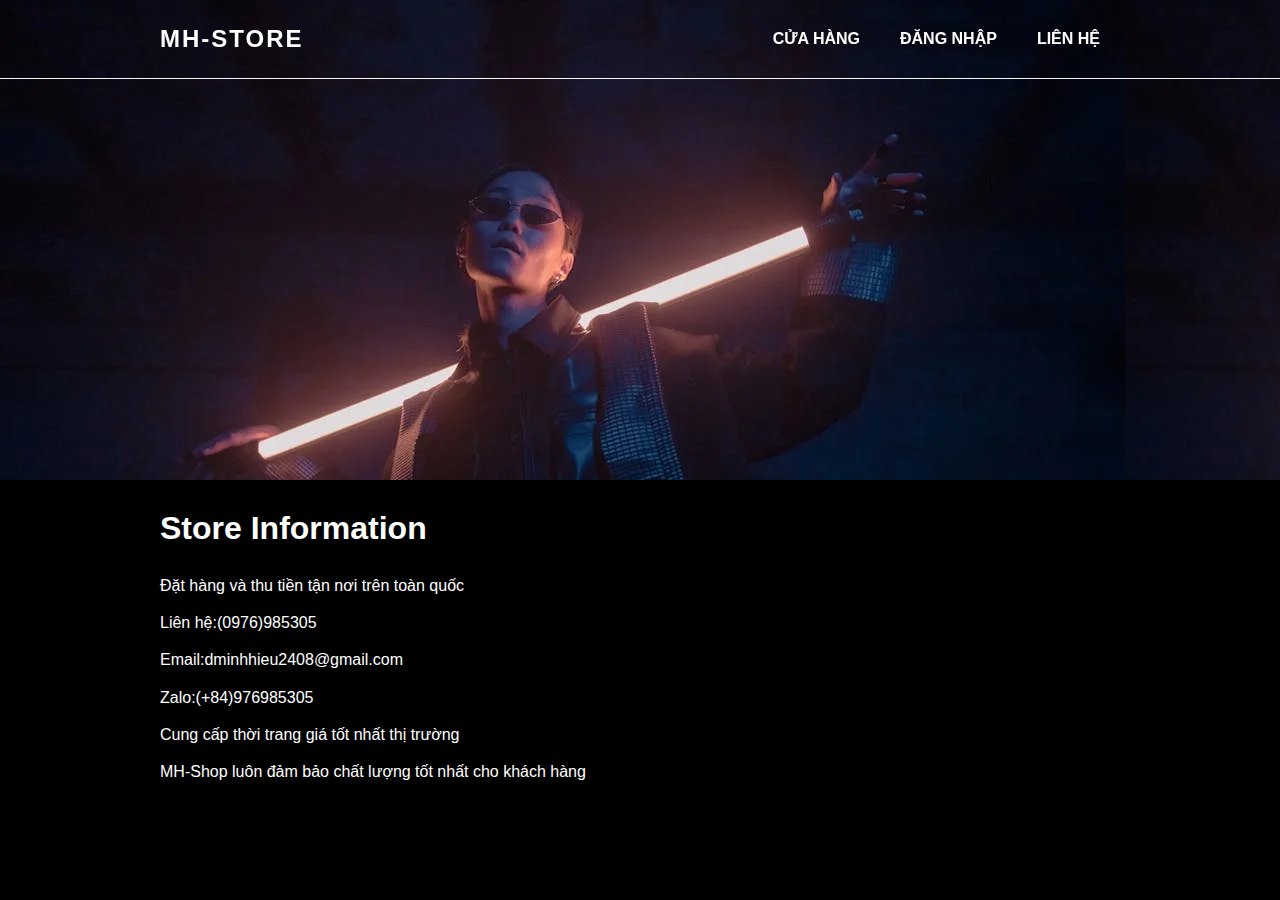
<file: index.html>
<!DOCTYPE html>
<hmtl land="en">
    <head>
         <meta charset="UTF-8">
         <meta http-equiv="X-UA-Compatible"content="IE=edge">
         <meta name="viewport" content="width=device-width,initial-scale=1.0">
         <link rel="stylesheet" href="style.css">
         <title>MH-STORE</title>
    </head>
<body>
    <div id="navbar">
        <header>
            <div class="inner-header container">
                <a href="" id="logo">MH-STORE</a>
                <nav>
                    <ul id="main-menu">
                        <li><a href="file:///C:/Users/dminh/OneDrive/M%C3%A1y%20t%C3%ADnh/new-html/Buy.html">Cửa hàng</a></li>
                        <li><a href="file:///C:/Users/dminh/OneDrive/M%C3%A1y%20t%C3%ADnh/new-html/Dangnhap.html">Đăng Nhập</a></li>
                        <li><a href="">Liên Hệ</a></li>
                    </ul>
                </nav>
            </div>
        </header>
        <div id="banner"></div>
        </div>
    <div id="content" class="container">
        <h1>Store Information</h1>
        <p>Đặt hàng và thu tiền tận nơi trên toàn quốc</p>
        <p>Liên hệ:(0976)985305</p>
        <p>Email:dminhhieu2408@gmail.com</p>
        <p>Zalo:(+84)976985305</p>      
        <p>Cung cấp thời trang giá tốt nhất thị trường</p>
        <p>MH-Shop luôn đảm bảo chất lượng tốt nhất cho khách hàng</p>
    </div>
    <script src="https://code.jquery.com/jquery-3.7.1.js"></script>
       
</body>
</hmtl>
</file>
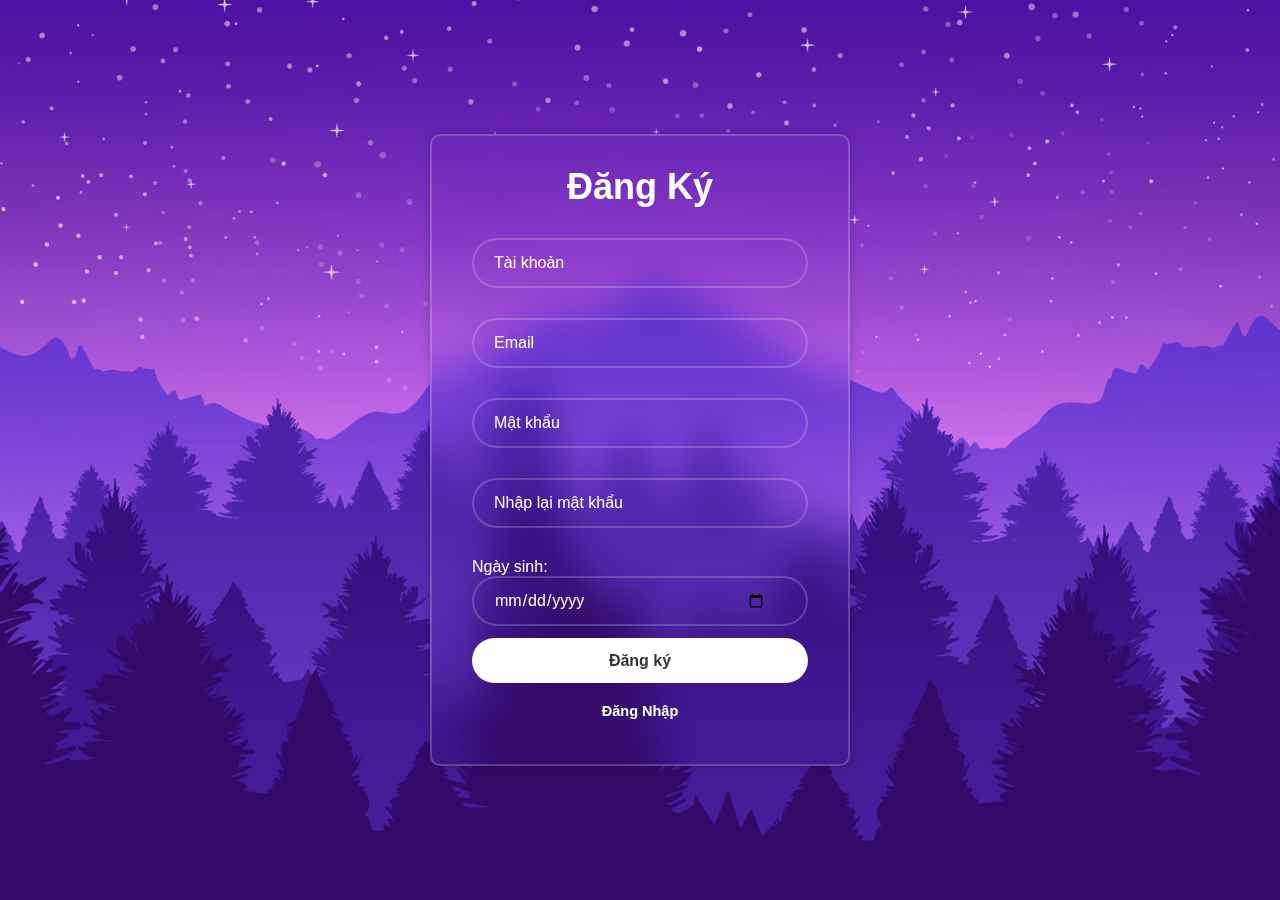
<file: Dangky.html>
<!DOCTYPE html>
<html lang="en">
<head>
    <meta charset="UTF-8">
    <meta http-equiv="X-UA-Compatible" content="IE=edge">
    <meta name="viewport" content="width=device-width, initial-scale=1.0">
    <link rel="stylesheet" href="Dangky.css">
    <link href='https://unpkg.com/boxicons@2.1.4/css/boxicons.min.css' rel='stylesheet'>
 
 
    <title>Dangky</title>
</head>
<body>
   <div class="wrpaper">
        <form action="">
            <h1>Đăng Ký</h1>
            <div class="input-box">
                <input type="text" placeholder="Tài khoản" required>
            </div>
            <div class="input-box">
                <input type="email" placeholder="Email " required>
               
            </div>
            <div class="input-box">
                <input type="password" placeholder="Mật khẩu " required>
               
            </div>
         
            
            <div class="input-box">
                <input type="password" placeholder="Nhập lại mật khẩu " required>
               
            </div>
            <div class="input-box">
                <a id="datetime"> Ngày sinh:</a>
                <input type="date" placeholder="Ngày tháng năm sinh" required>
               
            </div>
                <div class="remember-forgot">
                 
            </div>
            <button type="submit" class="btn">Đăng ký</button>
            <div class="register-link">
                <p><a href="file:///C:/Users/dminh/OneDrive/M%C3%A1y%20t%C3%ADnh/new-html/Dangnhap.html">Đăng Nhập</a></p>
            </div>
        </form>
   </div>
     
</body>

</html>
</file>
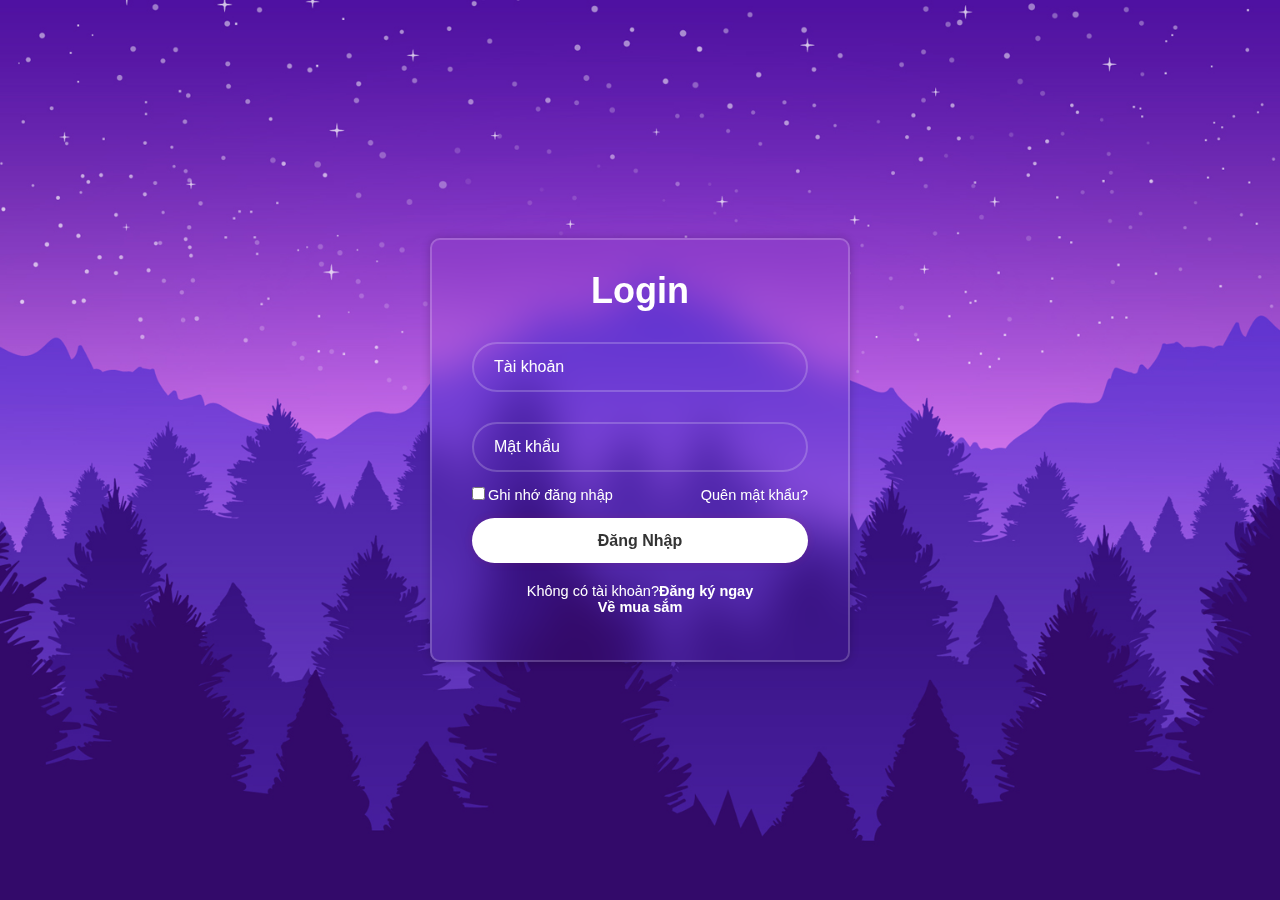
<file: Dangnhap.html>
<!DOCTYPE html>
<html lang="en">
<head>
    <meta charset="UTF-8">
    <meta http-equiv="X-UA-Compatible" content="IE=edge">
    <meta name="viewport" content="width=device-width, initial-scale=1.0">
    <link rel="stylesheet" href="Dangnhap.css">
    <link href='https://unpkg.com/boxicons@2.1.4/css/boxicons.min.css' rel='stylesheet'>
 
 
    <title>Dang Nhap</title>
</head>
<body>
   <div class="wrpaper">
        <form action="">
            <h1>Login</h1>
            <div class="input-box">
                <input type="text" placeholder="Tài khoản" required>
            </div>
            <div class="input-box">
                <input type="password" placeholder="Mật khẩu " required>
               
            </div>
            <div class="remember-forgot">
                <label><input type="checkbox">Ghi nhớ đăng nhập</label>
                <a href="file:///C:/Users/dminh/OneDrive/M%C3%A1y%20t%C3%ADnh/new-html/forgot.html">Quên mật khẩu?</a>
            </div>
            <button type="submit" class="btn">Đăng Nhập</button>
            <div class="register-link">
                <p>Không có tài khoản?<a href="file:///C:/Users/dminh/OneDrive/M%C3%A1y%20t%C3%ADnh/new-html/Dangky.html">Đăng ký ngay</a></p>
                
                <p><a href="file:///C:/Users/dminh/OneDrive/M%C3%A1y%20t%C3%ADnh/new-html/Buy.html">Về mua sắm</a></p>
            </div>
        </form>
   </div>
     
</body>

</html>
</file>
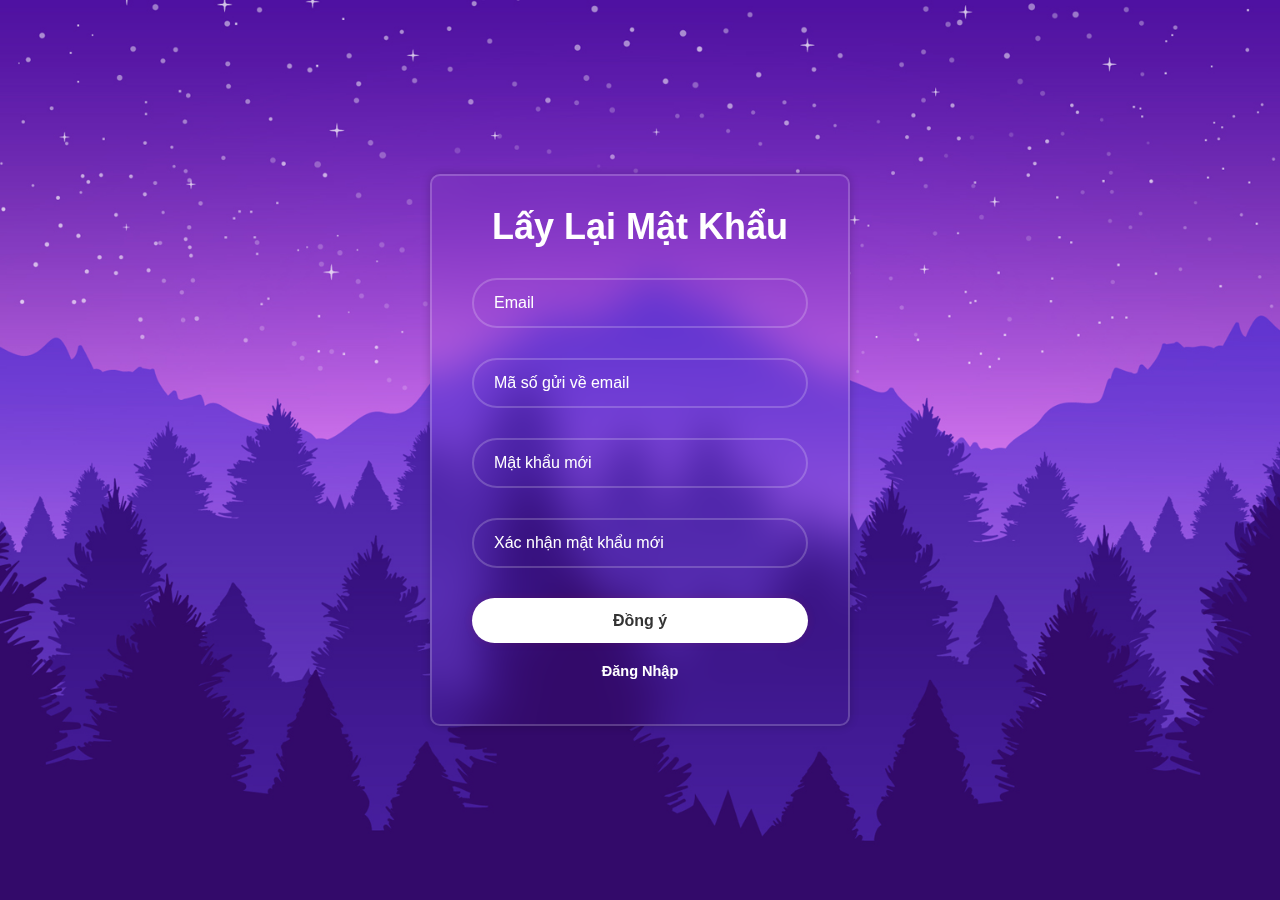
<file: forgot.html>
<!DOCTYPE html>
<html lang="en">
<head>
    <meta charset="UTF-8">
    <meta http-equiv="X-UA-Compatible" content="IE=edge">
    <meta name="viewport" content="width=device-width, initial-scale=1.0">
    <link rel="stylesheet" href="forgot.css">
    <link href='https://unpkg.com/boxicons@2.1.4/css/boxicons.min.css' rel='stylesheet'>
 
 
    <title>forgot</title>
</head>
<body>
   <div class="wrpaper">
        <form action="">
            <h1>Lấy Lại Mật Khẩu</h1>
            <div class="input-box">
                <input type="email" placeholder="Email" required>
            </div>
            <div class="input-box">
                <input type="text" placeholder="Mã số gửi về email" required>
               
            </div>
            <div class="input-box">
                <input type="password" placeholder="Mật khẩu mới " required>
               
            </div>
         
            
            <div class="input-box">
                <input type="password" placeholder="Xác nhận mật khẩu mới" required>
               
            </div>
                <div class="remember-forgot">
                 
            </div>
            <button type="submit" class="btn">Đồng ý</button>
            <div class="register-link">
                <p><a href="file:///C:/Users/dminh/OneDrive/M%C3%A1y%20t%C3%ADnh/new-html/Dangnhap.html">Đăng Nhập</a></p>
            </div>
        </form>
   </div>
     
</body>

</html>
</file>
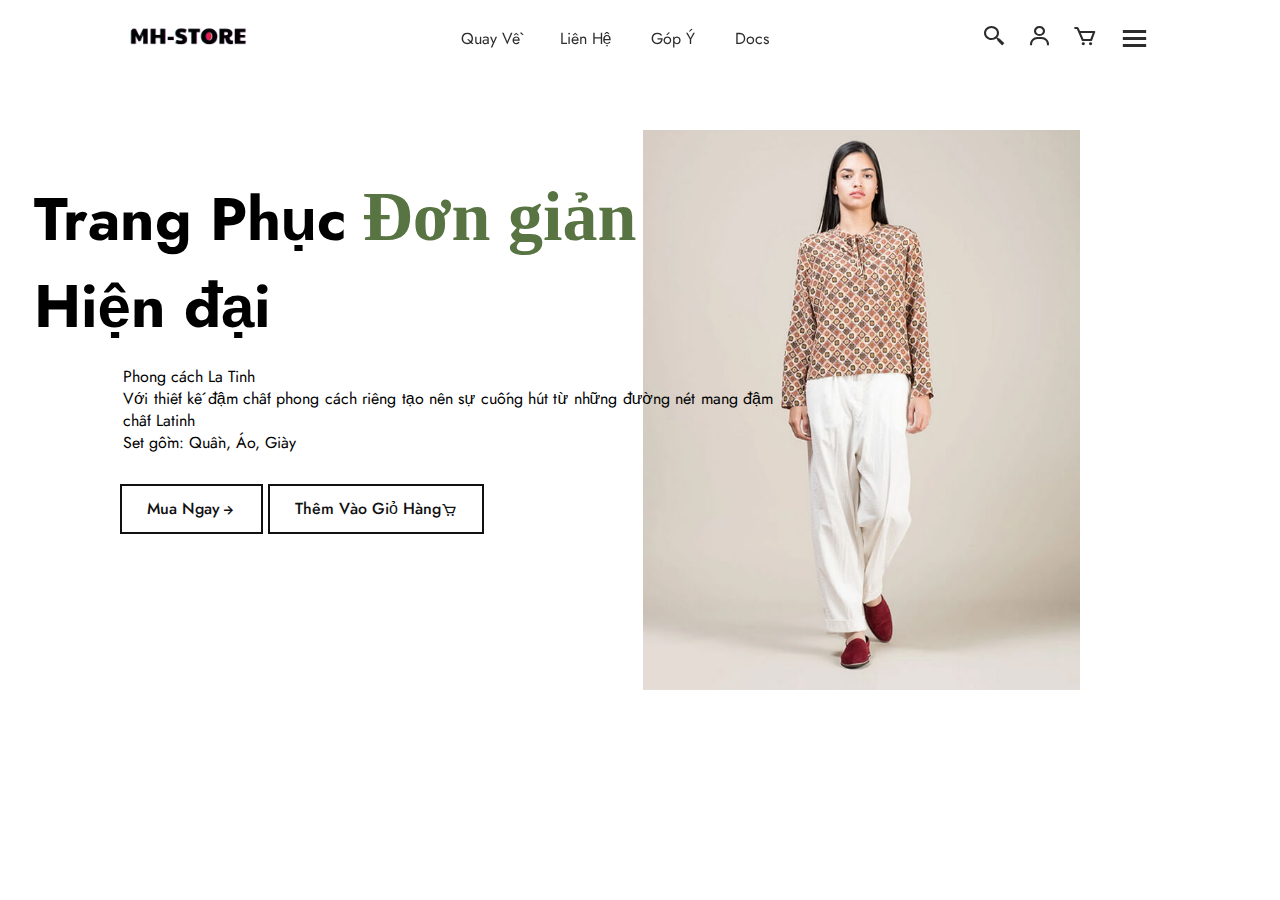
<file: Gianhan7.html>
<!DOCTYPE html>
<html lang="vi">
<head>
    <meta charset="UTF-8">
   <meta http-equiv="X-UA-Compatible "content="IE-edge">
   <meta name="viewport" content="width=device-width,intitial-scale=1.0">
   <title>Gian Hang</title>
   <link rel="stylesheet" href="Gianhang7.css">
   <link rel="preconnect" href="https://fonts.googleapis.com">
<link rel="preconnect" href="https://fonts.gstatic.com" crossorigin>
<link href="https://fonts.googleapis.com/css2?family=jost:wght@100;200;300;400;500;600;700&display=swap" rel="stylesheet">

<link rel="stylesheet" href="https://cdnjs.cloudflare.com/ajax/libs/font-awesome/6.5.2/css/all.min.css" integrity="sha512-SnH5WK+bZxgPHs44uWIX+LLJAJ9/2PkPKZ5QiAj6Ta86w+fsb2TkcmfRyVX3pBnMFcV7oQPJkl9QevSCWr3W6A==" crossorigin="anonymous" referrerpolicy="no-referrer" />

<link rel="stylesheet"
href="https://unpkg.com/boxicons@latest/css/boxicons.min.css">
</head>
<header>
    <a href="#" class="logo"><img src="image/Logo-1.png"></a>

        <ul class="navmenu">
            <li><a href="file:///C:/Users/dminh/OneDrive/M%C3%A1y%20t%C3%ADnh/new-html/Buy.html">Quay về</a></li>
            <li><a href="https://www.facebook.com/HieuH24/">Liên hệ</a></li>
            <li><a href="file:///C:/Users/dminh/OneDrive/M%C3%A1y%20t%C3%ADnh/new-html/GopY.html">Góp ý</a></li>
            <li><a href="#">Docs</a></li>
        </ul>

        <div class="nav-icon">
            <div class="search-container">
                <input type="text" id="search-box" placeholder="Tìm kiếm">
                <a href="#"><i class='bx bx-search-alt-2' id="search-icon"></i></a>
                
            </div>

            <a href="file:///C:/Users/dminh/OneDrive/M%C3%A1y%20t%C3%ADnh/new-html/Dangnhap.html"><i class='bx bx-user'></i></a>
            <a href="#"><i class='bx bx-cart'></i></a>

            <div class="bx bx-menu" id="menu-icon"></div>
        </div>
</header>
<body>
  <div class="main">
    <div class="men_text">
        <h1>Trang Phục<span>Đơn giản</span><br>Hiện đại</br></h1>
    </div>
    <div class="main_image">
        <img src="image/7.jpg" alt="">
    </div>
  </div>
  <div class="Text">
  <p>Phong cách La Tinh<br>Với thiết kế đậm chất phong cách riêng tạo nên sự cuống hút từ những đường nét mang đậm chất Latinh
    <br> Set gồm: Quần, Áo, Giày</p>
</div>

    <a href="#" id="Buying" class="main-btn">Mua ngay<i class='bx bx-right-arrow-alt' ></i></a>
    <a href="#" id="cart" class="main-btn">Thêm vào Giỏ hàng<i class='bx bx-cart'></i></a>
    
</body>


<script>
    const searchBox = document.getElementById('search-box');
    const searchIcon = document.getElementById('search-icon');
  
    searchBox.style.display = 'none';
  
    searchIcon.addEventListener('click', () => {
      if (searchBox.style.display === 'none') {
        searchBox.style.display = 'block';
      } else {
        searchBox.style.display = 'none';
      }
    });
  </script>
</file>
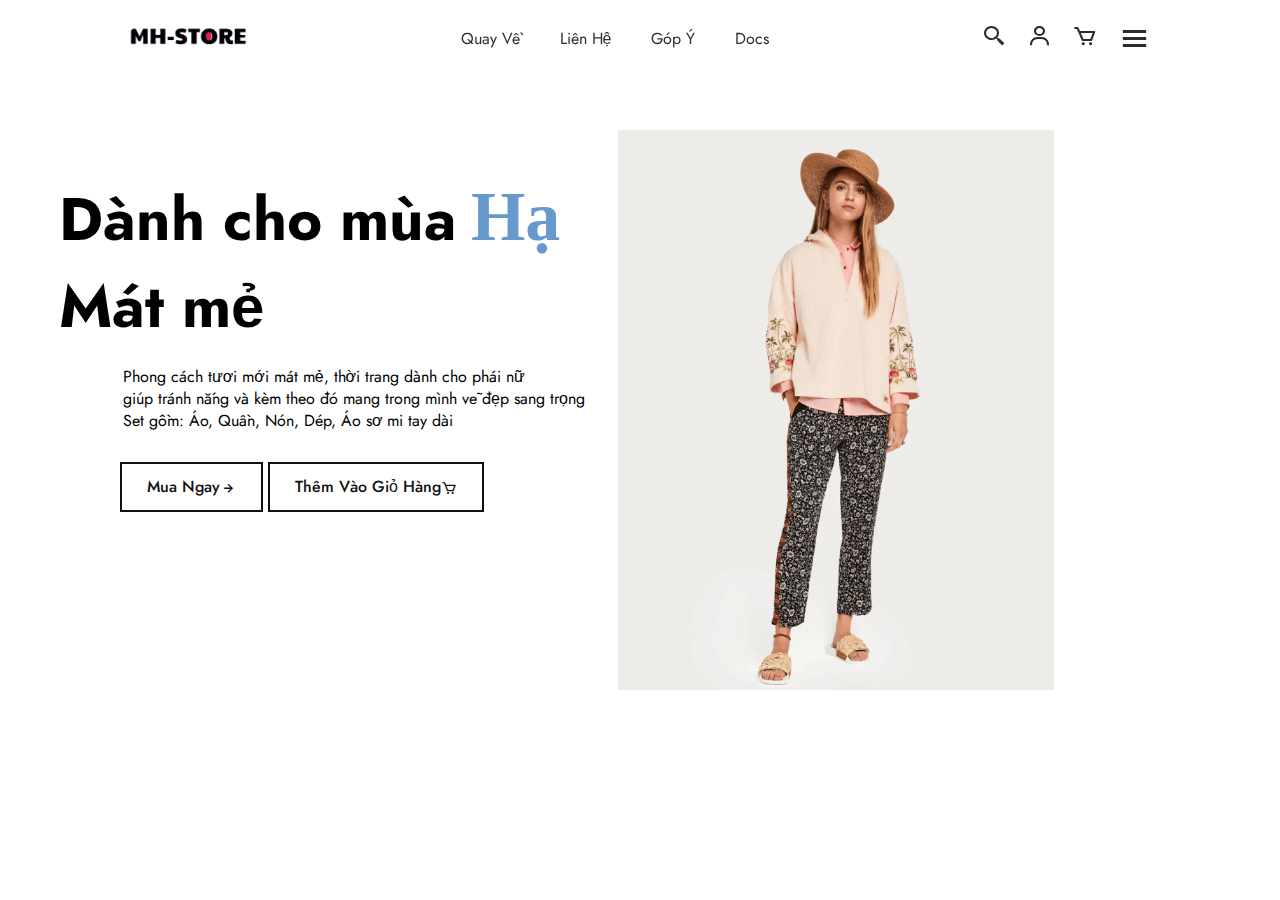
<file: GianHang1.html>
<!DOCTYPE html>
<html lang="vi">
<head>
    <meta charset="UTF-8">
   <meta http-equiv="X-UA-Compatible "content="IE-edge">
   <meta name="viewport" content="width=device-width,intitial-scale=1.0">
   <title>Gian Hang-1</title>
   <link rel="stylesheet" href="Gianhang1.css">
   <link rel="preconnect" href="https://fonts.googleapis.com">
<link rel="preconnect" href="https://fonts.gstatic.com" crossorigin>
<link href="https://fonts.googleapis.com/css2?family=jost:wght@100;200;300;400;500;600;700&display=swap" rel="stylesheet">

<link rel="stylesheet" href="https://cdnjs.cloudflare.com/ajax/libs/font-awesome/6.5.2/css/all.min.css" integrity="sha512-SnH5WK+bZxgPHs44uWIX+LLJAJ9/2PkPKZ5QiAj6Ta86w+fsb2TkcmfRyVX3pBnMFcV7oQPJkl9QevSCWr3W6A==" crossorigin="anonymous" referrerpolicy="no-referrer" />

<link rel="stylesheet"
href="https://unpkg.com/boxicons@latest/css/boxicons.min.css">
</head>
<header>
    <a href="#" class="logo"><img src="image/Logo-1.png"></a>

        <ul class="navmenu">
            <li><a href="file:///C:/Users/dminh/OneDrive/M%C3%A1y%20t%C3%ADnh/new-html/Buy.html">Quay về</a></li>
            <li><a href="https://www.facebook.com/HieuH24/">Liên hệ</a></li>
            <li><a href="file:///C:/Users/dminh/OneDrive/M%C3%A1y%20t%C3%ADnh/new-html/GopY.html">Góp ý</a></li>
            <li><a href="#">Docs</a></li>
        </ul>

        <div class="nav-icon">
            <div class="search-container">
                <input type="text" id="search-box" placeholder="Tìm kiếm">
                <a href="#"><i class='bx bx-search-alt-2' id="search-icon"></i></a>
                
            </div>

            <a href="file:///C:/Users/dminh/OneDrive/M%C3%A1y%20t%C3%ADnh/new-html/Dangnhap.html"><i class='bx bx-user'></i></a>
            <a href="#"><i class='bx bx-cart'></i></a>

            <div class="bx bx-menu" id="menu-icon"></div>
        </div>
</header>
<body>
  <div class="main">
    <div class="men_text">
        <h1>Dành cho mùa<span>Hạ</span><br>Mát mẻ</br></h1>
    </div>
    <div class="main_image">
        <img src="image/1.jpg" alt="">
    </div>
  </div>
  <div class="Text">
  <p>Phong cách tươi mới mát mẻ, thời trang dành cho phái nữ <br>giúp tránh nắng và kèm theo đó mang trong mình vẽ đẹp sang trọng 
    <br> Set gồm: Áo, Quần, Nón, Dép, Áo sơ mi tay dài</p>
</div>

    <a href="#" id="Buying" class="main-btn">Mua ngay<i class='bx bx-right-arrow-alt' ></i></a>
    <a href="#" id="cart" class="main-btn">Thêm vào Giỏ hàng<i class='bx bx-cart'></i></a>
    
</body>


<script>
    const searchBox = document.getElementById('search-box');
    const searchIcon = document.getElementById('search-icon');
  
    searchBox.style.display = 'none';
  
    searchIcon.addEventListener('click', () => {
      if (searchBox.style.display === 'none') {
        searchBox.style.display = 'block';
      } else {
        searchBox.style.display = 'none';
      }
    });
  </script>
</file>
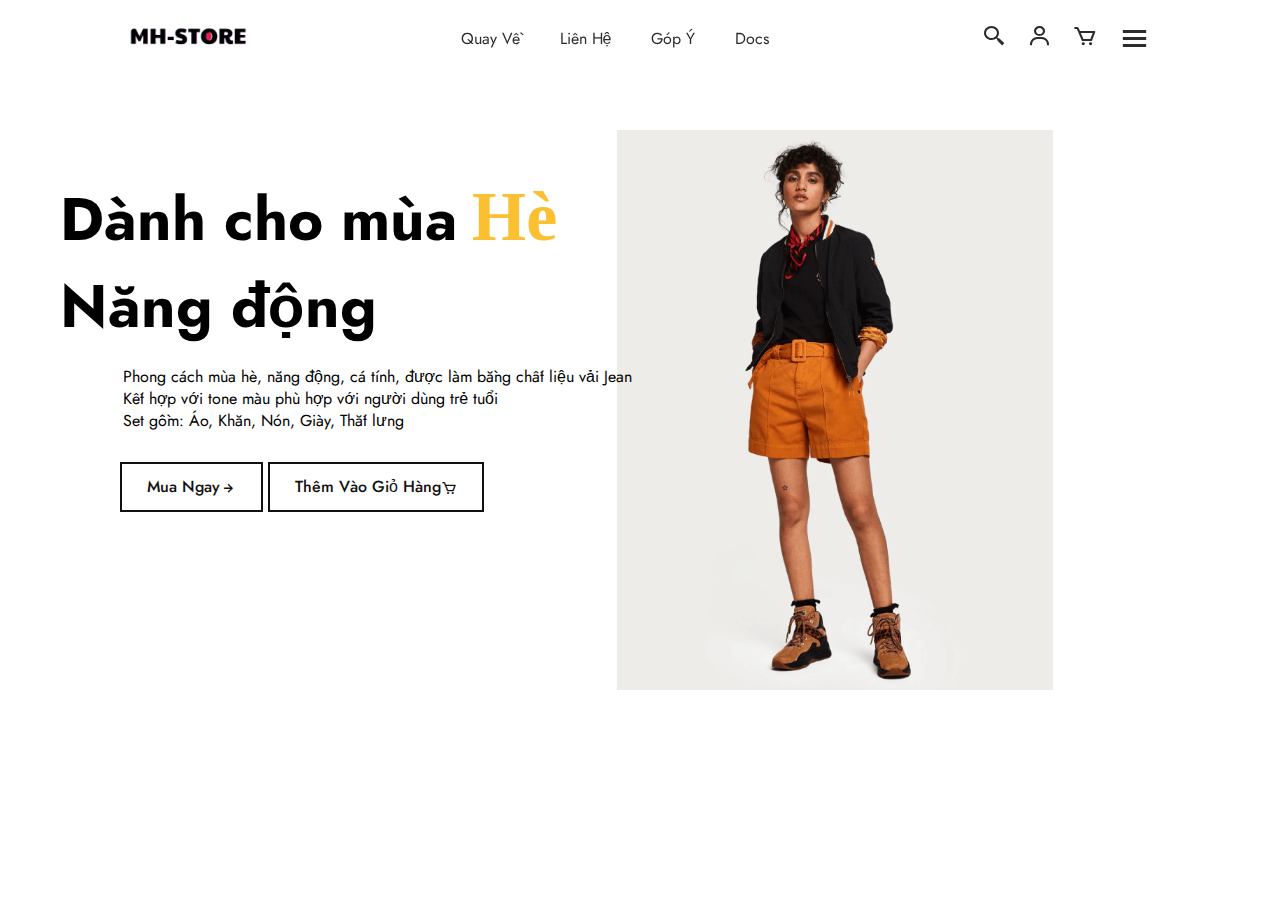
<file: Gianhang2.html>
<!DOCTYPE html>
<html lang="vi">
<head>
    <meta charset="UTF-8">
   <meta http-equiv="X-UA-Compatible "content="IE-edge">
   <meta name="viewport" content="width=device-width,intitial-scale=1.0">
   <title>Gian Hang-1</title>
   <link rel="stylesheet" href="Gianhang2.css">
   <link rel="preconnect" href="https://fonts.googleapis.com">
<link rel="preconnect" href="https://fonts.gstatic.com" crossorigin>
<link href="https://fonts.googleapis.com/css2?family=jost:wght@100;200;300;400;500;600;700&display=swap" rel="stylesheet">

<link rel="stylesheet" href="https://cdnjs.cloudflare.com/ajax/libs/font-awesome/6.5.2/css/all.min.css" integrity="sha512-SnH5WK+bZxgPHs44uWIX+LLJAJ9/2PkPKZ5QiAj6Ta86w+fsb2TkcmfRyVX3pBnMFcV7oQPJkl9QevSCWr3W6A==" crossorigin="anonymous" referrerpolicy="no-referrer" />

<link rel="stylesheet"
href="https://unpkg.com/boxicons@latest/css/boxicons.min.css">
</head>
<header>
    <a href="#" class="logo"><img src="image/Logo-1.png"></a>

        <ul class="navmenu">
            <li><a href="file:///C:/Users/dminh/OneDrive/M%C3%A1y%20t%C3%ADnh/new-html/Buy.html">Quay về</a></li>
            <li><a href="https://www.facebook.com/HieuH24/">Liên hệ</a></li>
            <li><a href="file:///C:/Users/dminh/OneDrive/M%C3%A1y%20t%C3%ADnh/new-html/GopY.html">Góp ý</a></li>
            <li><a href="#">Docs</a></li>
        </ul>

        <div class="nav-icon">
            <div class="search-container">
                <input type="text" id="search-box" placeholder="Tìm kiếm">
                <a href="#"><i class='bx bx-search-alt-2' id="search-icon"></i></a>
                
            </div>

            <a href="file:///C:/Users/dminh/OneDrive/M%C3%A1y%20t%C3%ADnh/new-html/Dangnhap.html"><i class='bx bx-user'></i></a>
            <a href="#"><i class='bx bx-cart'></i></a>

            <div class="bx bx-menu" id="menu-icon"></div>
        </div>
</header>
<body>
  <div class="main">
    <div class="men_text">
        <h1>Dành cho mùa<span>Hè</span><br>Năng động</br></h1>
    </div>
    <div class="main_image">
        <img src="image/2.jpg" alt="">
    </div>
  </div>
  <div class="Text">
  <p>Phong cách mùa hè, năng động, cá tính, được làm bằng chất liệu vải Jean <br>Kết hợp với tone màu phù hợp với người dùng trẻ tuổi   
    <br> Set gồm: Áo, Khăn, Nón, Giày, Thắt lưng</p>
</div>

    <a href="#" id="Buying" class="main-btn">Mua ngay<i class='bx bx-right-arrow-alt' ></i></a>
    <a href="#" id="cart" class="main-btn">Thêm vào Giỏ hàng<i class='bx bx-cart'></i></a>
    
</body>


<script>
    const searchBox = document.getElementById('search-box');
    const searchIcon = document.getElementById('search-icon');
  
    searchBox.style.display = 'none';
  
    searchIcon.addEventListener('click', () => {
      if (searchBox.style.display === 'none') {
        searchBox.style.display = 'block';
      } else {
        searchBox.style.display = 'none';
      }
    });
  </script>
</file>
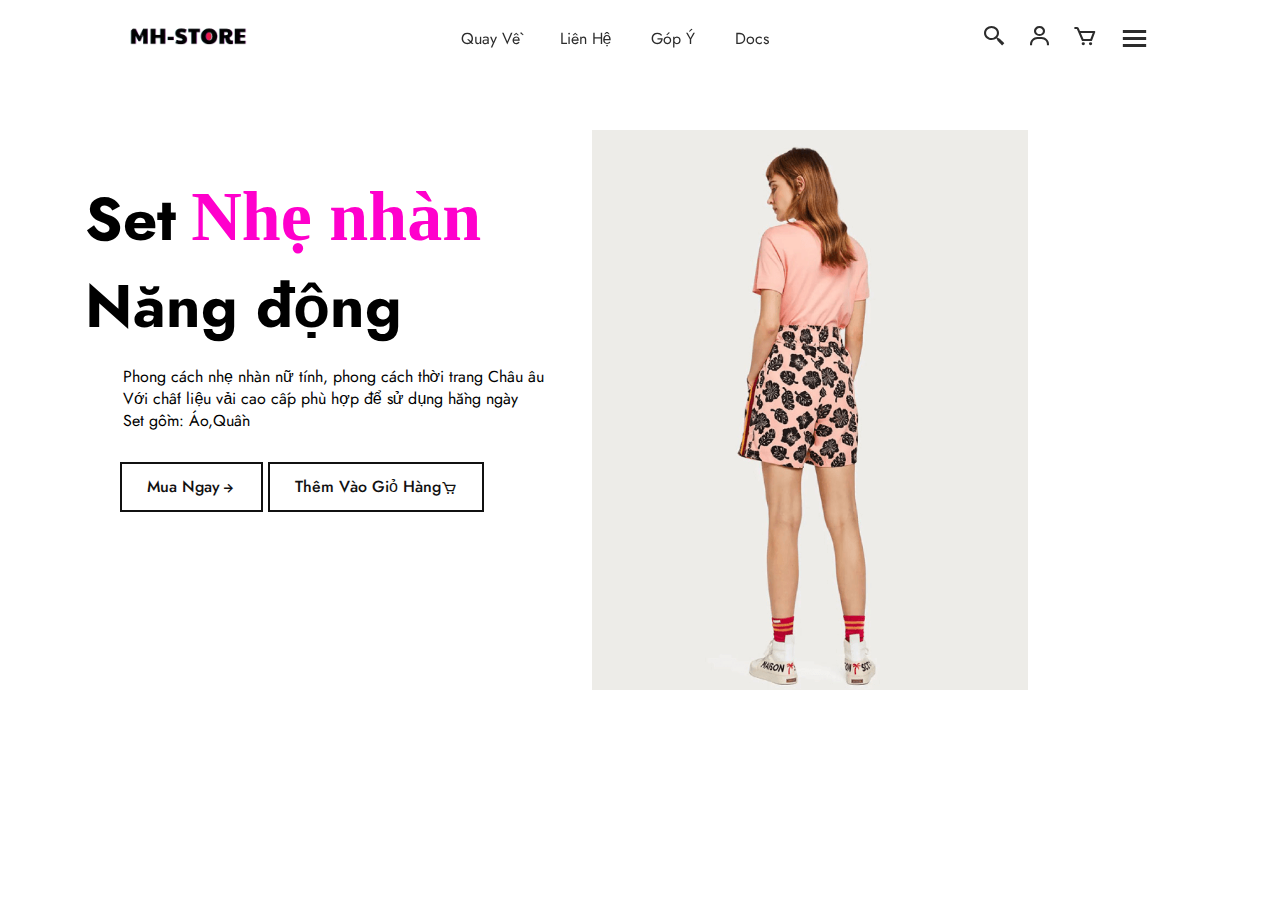
<file: Gianhang3.html>
<!DOCTYPE html>
<html lang="vi">
<head>
    <meta charset="UTF-8">
   <meta http-equiv="X-UA-Compatible "content="IE-edge">
   <meta name="viewport" content="width=device-width,intitial-scale=1.0">
   <title>Gian Hang-1</title>
   <link rel="stylesheet" href="Gianhan3.css">
   <link rel="preconnect" href="https://fonts.googleapis.com">
<link rel="preconnect" href="https://fonts.gstatic.com" crossorigin>
<link href="https://fonts.googleapis.com/css2?family=jost:wght@100;200;300;400;500;600;700&display=swap" rel="stylesheet">

<link rel="stylesheet" href="https://cdnjs.cloudflare.com/ajax/libs/font-awesome/6.5.2/css/all.min.css" integrity="sha512-SnH5WK+bZxgPHs44uWIX+LLJAJ9/2PkPKZ5QiAj6Ta86w+fsb2TkcmfRyVX3pBnMFcV7oQPJkl9QevSCWr3W6A==" crossorigin="anonymous" referrerpolicy="no-referrer" />

<link rel="stylesheet"
href="https://unpkg.com/boxicons@latest/css/boxicons.min.css">
</head>
<header>
    <a href="#" class="logo"><img src="image/Logo-1.png"></a>

        <ul class="navmenu">
            <li><a href="file:///C:/Users/dminh/OneDrive/M%C3%A1y%20t%C3%ADnh/new-html/Buy.html">Quay về</a></li>
            <li><a href="https://www.facebook.com/HieuH24/">Liên hệ</a></li>
            <li><a href="file:///C:/Users/dminh/OneDrive/M%C3%A1y%20t%C3%ADnh/new-html/GopY.html">Góp ý</a></li>
            <li><a href="#">Docs</a></li>
        </ul>

        <div class="nav-icon">
            <div class="search-container">
                <input type="text" id="search-box" placeholder="Tìm kiếm">
                <a href="#"><i class='bx bx-search-alt-2' id="search-icon"></i></a>
                
            </div>

            <a href="file:///C:/Users/dminh/OneDrive/M%C3%A1y%20t%C3%ADnh/new-html/Dangnhap.html"><i class='bx bx-user'></i></a>
            <a href="#"><i class='bx bx-cart'></i></a>

            <div class="bx bx-menu" id="menu-icon"></div>
        </div>
</header>
<body>
  <div class="main">
    <div class="men_text">
        <h1>Set<span>Nhẹ nhàn</span><br>Năng động</br></h1>
    </div>
    <div class="main_image">
        <img src="image/3.jpg" alt="">
    </div>
  </div>
  <div class="Text">
  <p>Phong cách nhẹ nhàn nữ tính, phong cách thời trang Châu âu <br>Với chất liệu vải cao cấp phù hợp để sử dụng hằng ngày  
    <br> Set gồm: Áo,Quần</p>
</div>

    <a href="#" id="Buying" class="main-btn">Mua ngay<i class='bx bx-right-arrow-alt' ></i></a>
    <a href="#" id="cart" class="main-btn">Thêm vào Giỏ hàng<i class='bx bx-cart'></i></a>
    
</body>


<script>
    const searchBox = document.getElementById('search-box');
    const searchIcon = document.getElementById('search-icon');
  
    searchBox.style.display = 'none';
  
    searchIcon.addEventListener('click', () => {
      if (searchBox.style.display === 'none') {
        searchBox.style.display = 'block';
      } else {
        searchBox.style.display = 'none';
      }
    });
  </script>
</file>
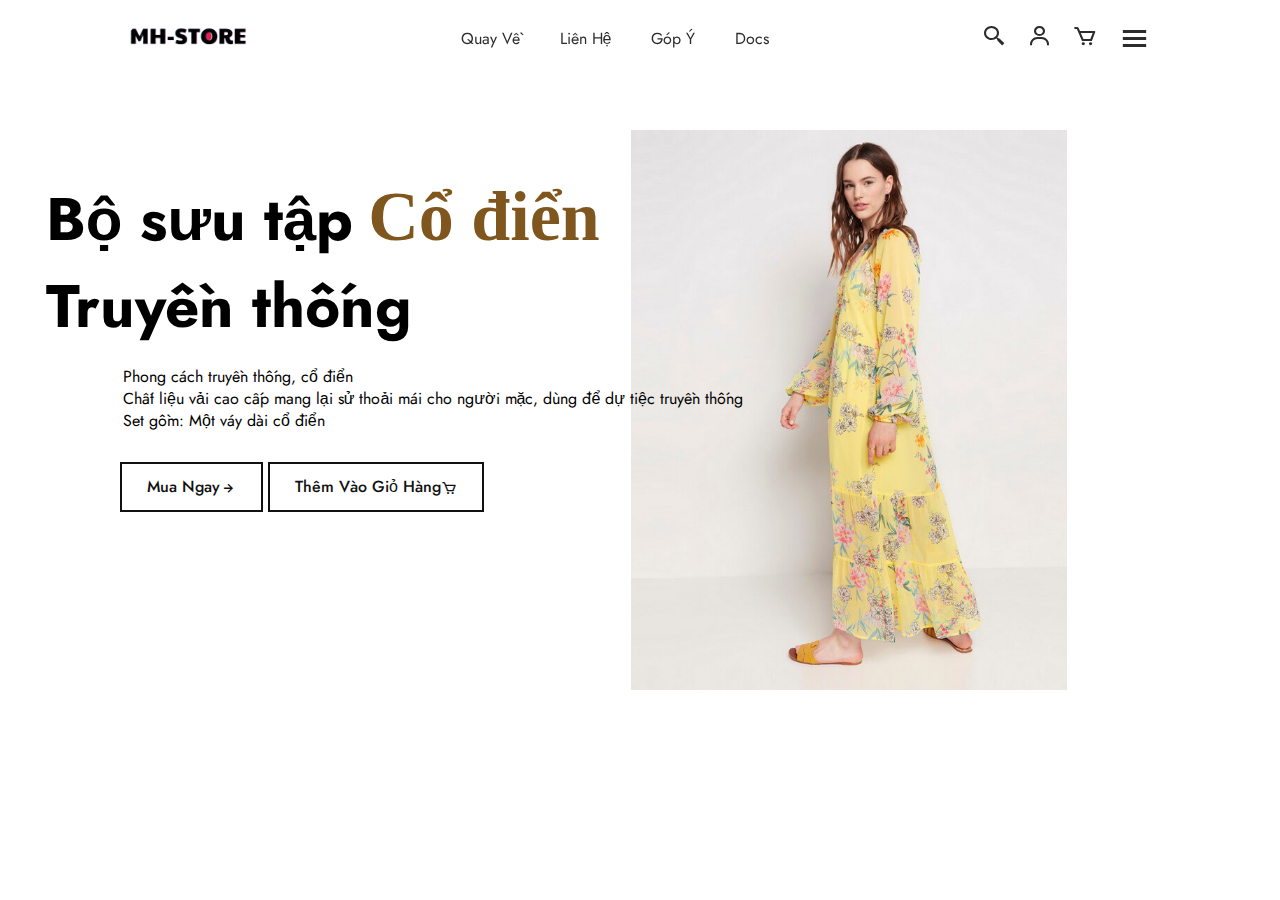
<file: Gianhang4.html>
<!DOCTYPE html>
<html lang="vi">
<head>
    <meta charset="UTF-8">
   <meta http-equiv="X-UA-Compatible "content="IE-edge">
   <meta name="viewport" content="width=device-width,intitial-scale=1.0">
   <title>Gian Hang-1</title>
   <link rel="stylesheet" href="Gianhang4.css">
   <link rel="preconnect" href="https://fonts.googleapis.com">
<link rel="preconnect" href="https://fonts.gstatic.com" crossorigin>
<link href="https://fonts.googleapis.com/css2?family=jost:wght@100;200;300;400;500;600;700&display=swap" rel="stylesheet">

<link rel="stylesheet" href="https://cdnjs.cloudflare.com/ajax/libs/font-awesome/6.5.2/css/all.min.css" integrity="sha512-SnH5WK+bZxgPHs44uWIX+LLJAJ9/2PkPKZ5QiAj6Ta86w+fsb2TkcmfRyVX3pBnMFcV7oQPJkl9QevSCWr3W6A==" crossorigin="anonymous" referrerpolicy="no-referrer" />

<link rel="stylesheet"
href="https://unpkg.com/boxicons@latest/css/boxicons.min.css">
</head>
<header>
    <a href="#" class="logo"><img src="image/Logo-1.png"></a>

        <ul class="navmenu">
            <li><a href="file:///C:/Users/dminh/OneDrive/M%C3%A1y%20t%C3%ADnh/new-html/Buy.html">Quay về</a></li>
            <li><a href="https://www.facebook.com/HieuH24/">Liên hệ</a></li>
            <li><a href="file:///C:/Users/dminh/OneDrive/M%C3%A1y%20t%C3%ADnh/new-html/GopY.html">Góp ý</a></li>
            <li><a href="#">Docs</a></li>
        </ul>

        <div class="nav-icon">
            <div class="search-container">
                <input type="text" id="search-box" placeholder="Tìm kiếm">
                <a href="#"><i class='bx bx-search-alt-2' id="search-icon"></i></a>
                
            </div>

            <a href="file:///C:/Users/dminh/OneDrive/M%C3%A1y%20t%C3%ADnh/new-html/Dangnhap.html"><i class='bx bx-user'></i></a>
            <a href="#"><i class='bx bx-cart'></i></a>

            <div class="bx bx-menu" id="menu-icon"></div>
        </div>
</header>
<body>
  <div class="main">
    <div class="men_text">
        <h1>Bộ sưu tập<span>Cổ điển</span><br>Truyền thống</br></h1>
    </div>
    <div class="main_image">
        <img src="image/4.jpg" alt="">
    </div>
  </div>
  <div class="Text">
  <p>Phong cách truyền thống, cổ điển<br>Chất liệu vải cao cấp mang lại sử thoải mái cho người mặc, dùng để dự tiệc truyền thống
    <br> Set gồm: Một váy dài cổ điển</p>
</div>

    <a href="#" id="Buying" class="main-btn">Mua ngay<i class='bx bx-right-arrow-alt' ></i></a>
    <a href="#" id="cart" class="main-btn">Thêm vào Giỏ hàng<i class='bx bx-cart'></i></a>
    
</body>


<script>
    const searchBox = document.getElementById('search-box');
    const searchIcon = document.getElementById('search-icon');
  
    searchBox.style.display = 'none';
  
    searchIcon.addEventListener('click', () => {
      if (searchBox.style.display === 'none') {
        searchBox.style.display = 'block';
      } else {
        searchBox.style.display = 'none';
      }
    });
  </script>
</file>
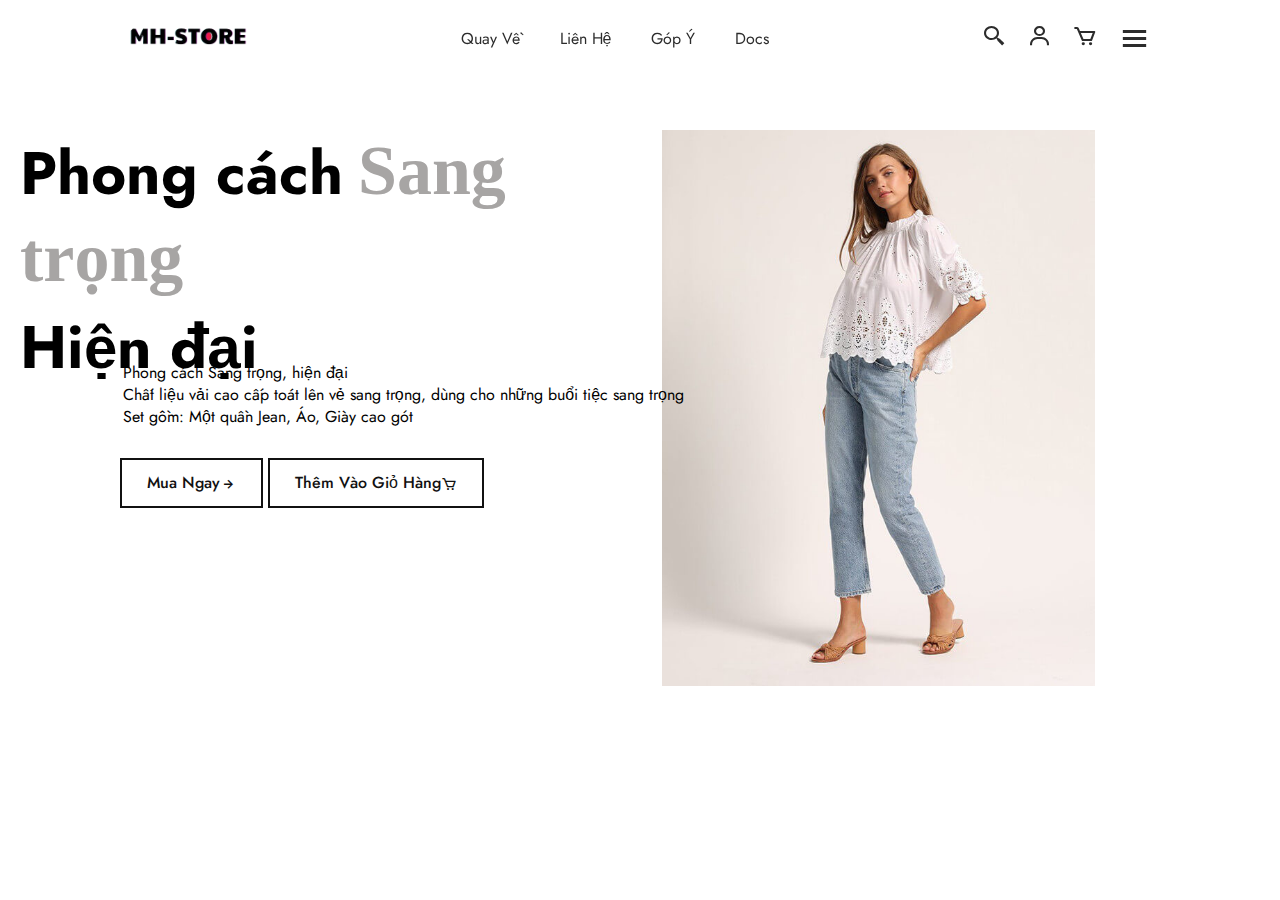
<file: Gianhang5.html>
<!DOCTYPE html>
<html lang="vi">
<head>
    <meta charset="UTF-8">
   <meta http-equiv="X-UA-Compatible "content="IE-edge">
   <meta name="viewport" content="width=device-width,intitial-scale=1.0">
   <title>Gian Hang-1</title>
   <link rel="stylesheet" href="Gianhang5.css">
   <link rel="preconnect" href="https://fonts.googleapis.com">
<link rel="preconnect" href="https://fonts.gstatic.com" crossorigin>
<link href="https://fonts.googleapis.com/css2?family=jost:wght@100;200;300;400;500;600;700&display=swap" rel="stylesheet">

<link rel="stylesheet" href="https://cdnjs.cloudflare.com/ajax/libs/font-awesome/6.5.2/css/all.min.css" integrity="sha512-SnH5WK+bZxgPHs44uWIX+LLJAJ9/2PkPKZ5QiAj6Ta86w+fsb2TkcmfRyVX3pBnMFcV7oQPJkl9QevSCWr3W6A==" crossorigin="anonymous" referrerpolicy="no-referrer" />

<link rel="stylesheet"
href="https://unpkg.com/boxicons@latest/css/boxicons.min.css">
</head>
<header>
    <a href="#" class="logo"><img src="image/Logo-1.png"></a>

        <ul class="navmenu">
            <li><a href="file:///C:/Users/dminh/OneDrive/M%C3%A1y%20t%C3%ADnh/new-html/Buy.html">Quay về</a></li>
            <li><a href="https://www.facebook.com/HieuH24/">Liên hệ</a></li>
            <li><a href="file:///C:/Users/dminh/OneDrive/M%C3%A1y%20t%C3%ADnh/new-html/GopY.html">Góp ý</a></li>
            <li><a href="#">Docs</a></li>
        </ul>

        <div class="nav-icon">
            <div class="search-container">
                <input type="text" id="search-box" placeholder="Tìm kiếm">
                <a href="#"><i class='bx bx-search-alt-2' id="search-icon"></i></a>
                
            </div>

            <a href="file:///C:/Users/dminh/OneDrive/M%C3%A1y%20t%C3%ADnh/new-html/Dangnhap.html"><i class='bx bx-user'></i></a>
            <a href="#"><i class='bx bx-cart'></i></a>

            <div class="bx bx-menu" id="menu-icon"></div>
        </div>
</header>
<body>
  <div class="main">
    <div class="men_text">
        <h1>Phong cách<span>Sang trọng</span><br>Hiện đại</br></h1>
    </div>
    <div class="main_image">
        <img src="image/5.jpg" alt="">
    </div>
  </div>
  <div class="Text">
  <p>Phong cách Sang trọng, hiện đại<br>Chất liệu vải cao cấp toát lên vẻ sang trọng, dùng cho những buổi tiệc sang trọng
    <br> Set gồm: Một quần Jean, Áo, Giày cao gót</p>
</div>

    <a href="#" id="Buying" class="main-btn">Mua ngay<i class='bx bx-right-arrow-alt' ></i></a>
    <a href="#" id="cart" class="main-btn">Thêm vào Giỏ hàng<i class='bx bx-cart'></i></a>
    
</body>


<script>
    const searchBox = document.getElementById('search-box');
    const searchIcon = document.getElementById('search-icon');
  
    searchBox.style.display = 'none';
  
    searchIcon.addEventListener('click', () => {
      if (searchBox.style.display === 'none') {
        searchBox.style.display = 'block';
      } else {
        searchBox.style.display = 'none';
      }
    });
  </script>
</file>
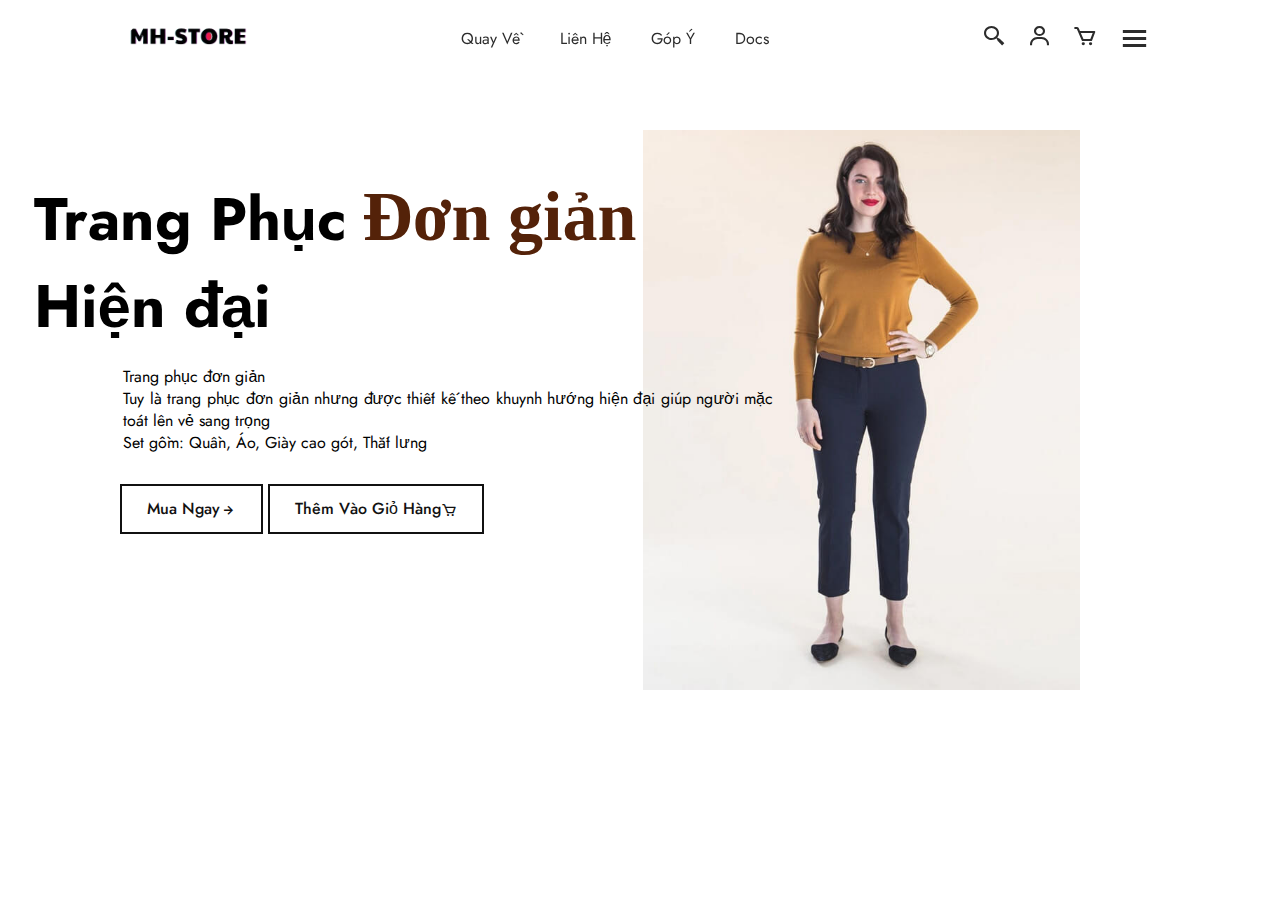
<file: Gianhang6.html>
<!DOCTYPE html>
<html lang="vi">
<head>
    <meta charset="UTF-8">
   <meta http-equiv="X-UA-Compatible "content="IE-edge">
   <meta name="viewport" content="width=device-width,intitial-scale=1.0">
   <title>Gian Hang</title>
   <link rel="stylesheet" href="Gianhang6.css">
   <link rel="preconnect" href="https://fonts.googleapis.com">
<link rel="preconnect" href="https://fonts.gstatic.com" crossorigin>
<link href="https://fonts.googleapis.com/css2?family=jost:wght@100;200;300;400;500;600;700&display=swap" rel="stylesheet">

<link rel="stylesheet" href="https://cdnjs.cloudflare.com/ajax/libs/font-awesome/6.5.2/css/all.min.css" integrity="sha512-SnH5WK+bZxgPHs44uWIX+LLJAJ9/2PkPKZ5QiAj6Ta86w+fsb2TkcmfRyVX3pBnMFcV7oQPJkl9QevSCWr3W6A==" crossorigin="anonymous" referrerpolicy="no-referrer" />

<link rel="stylesheet"
href="https://unpkg.com/boxicons@latest/css/boxicons.min.css">
</head>
<header>
    <a href="#" class="logo"><img src="image/Logo-1.png"></a>

        <ul class="navmenu">
            <li><a href="file:///C:/Users/dminh/OneDrive/M%C3%A1y%20t%C3%ADnh/new-html/Buy.html">Quay về</a></li>
            <li><a href="https://www.facebook.com/HieuH24/">Liên hệ</a></li>
            <li><a href="file:///C:/Users/dminh/OneDrive/M%C3%A1y%20t%C3%ADnh/new-html/GopY.html">Góp ý</a></li>
            <li><a href="#">Docs</a></li>
        </ul>

        <div class="nav-icon">
            <div class="search-container">
                <input type="text" id="search-box" placeholder="Tìm kiếm">
                <a href="#"><i class='bx bx-search-alt-2' id="search-icon"></i></a>
                
            </div>

            <a href="file:///C:/Users/dminh/OneDrive/M%C3%A1y%20t%C3%ADnh/new-html/Dangnhap.html"><i class='bx bx-user'></i></a>
            <a href="#"><i class='bx bx-cart'></i></a>

            <div class="bx bx-menu" id="menu-icon"></div>
        </div>
</header>
<body>
  <div class="main">
    <div class="men_text">
        <h1>Trang Phục<span>Đơn giản</span><br>Hiện đại</br></h1>
    </div>
    <div class="main_image">
        <img src="image/6.jpg" alt="">
    </div>
  </div>
  <div class="Text">
  <p>Trang phục đơn giản<br>Tuy là trang phục đơn giản nhưng được thiết kế theo khuynh hướng hiện đại giúp người mặc toát lên vẻ sang trọng
    <br> Set gồm: Quần, Áo, Giày cao gót, Thắt lưng</p>
</div>

    <a href="#" id="Buying" class="main-btn">Mua ngay<i class='bx bx-right-arrow-alt' ></i></a>
    <a href="#" id="cart" class="main-btn">Thêm vào Giỏ hàng<i class='bx bx-cart'></i></a>
    
</body>


<script>
    const searchBox = document.getElementById('search-box');
    const searchIcon = document.getElementById('search-icon');
  
    searchBox.style.display = 'none';
  
    searchIcon.addEventListener('click', () => {
      if (searchBox.style.display === 'none') {
        searchBox.style.display = 'block';
      } else {
        searchBox.style.display = 'none';
      }
    });
  </script>
</file>
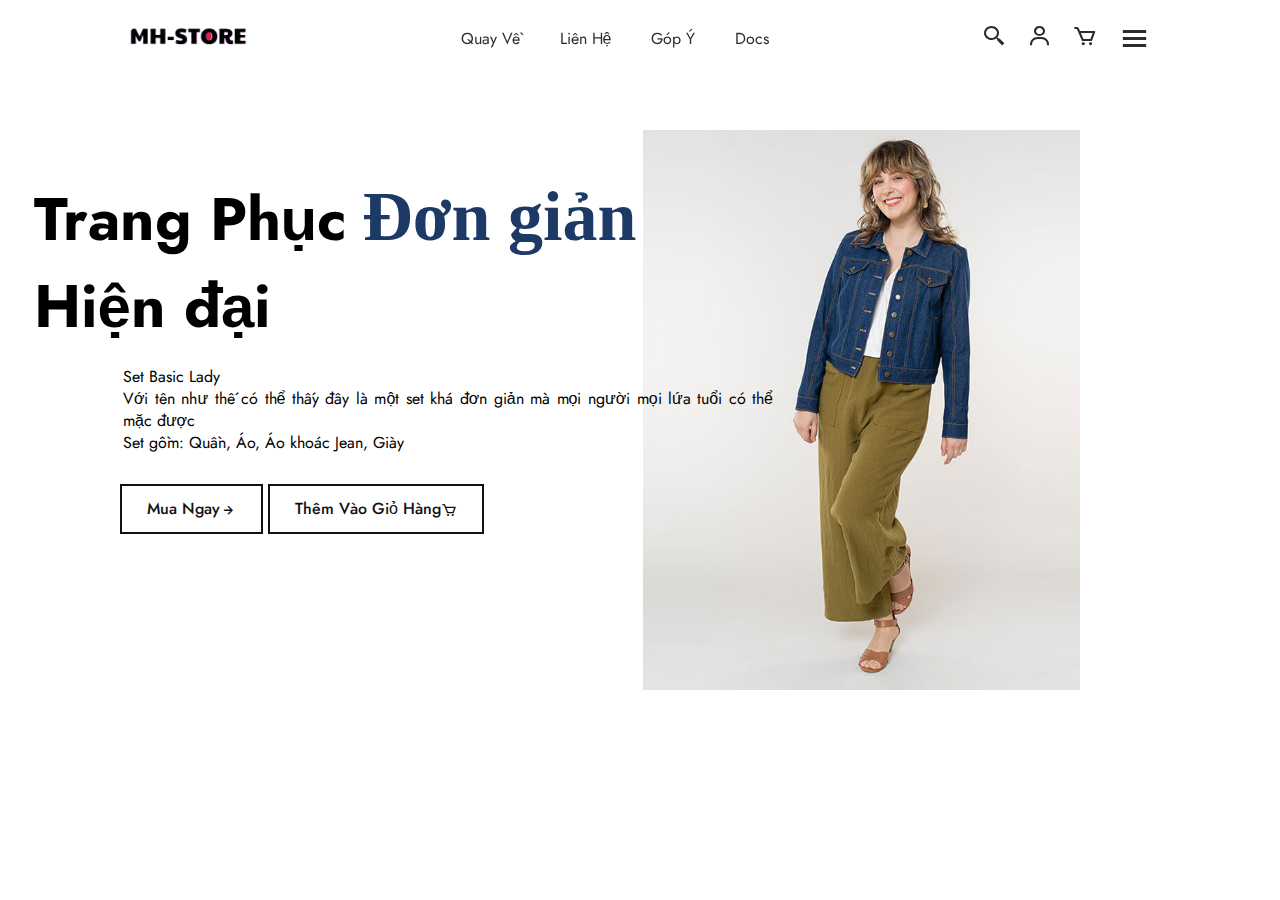
<file: Gianhang8.html>
<!DOCTYPE html>
<html lang="vi">
<head>
    <meta charset="UTF-8">
   <meta http-equiv="X-UA-Compatible "content="IE-edge">
   <meta name="viewport" content="width=device-width,intitial-scale=1.0">
   <title>Gian Hang</title>
   <link rel="stylesheet" href="Gianhang8.css">
   <link rel="preconnect" href="https://fonts.googleapis.com">
<link rel="preconnect" href="https://fonts.gstatic.com" crossorigin>
<link href="https://fonts.googleapis.com/css2?family=jost:wght@100;200;300;400;500;600;700&display=swap" rel="stylesheet">

<link rel="stylesheet" href="https://cdnjs.cloudflare.com/ajax/libs/font-awesome/6.5.2/css/all.min.css" integrity="sha512-SnH5WK+bZxgPHs44uWIX+LLJAJ9/2PkPKZ5QiAj6Ta86w+fsb2TkcmfRyVX3pBnMFcV7oQPJkl9QevSCWr3W6A==" crossorigin="anonymous" referrerpolicy="no-referrer" />

<link rel="stylesheet"
href="https://unpkg.com/boxicons@latest/css/boxicons.min.css">
</head>
<header>
    <a href="#" class="logo"><img src="image/Logo-1.png"></a>

        <ul class="navmenu">
            <li><a href="file:///C:/Users/dminh/OneDrive/M%C3%A1y%20t%C3%ADnh/new-html/Buy.html">Quay về</a></li>
            <li><a href="https://www.facebook.com/HieuH24/">Liên hệ</a></li>
            <li><a href="file:///C:/Users/dminh/OneDrive/M%C3%A1y%20t%C3%ADnh/new-html/GopY.html">Góp ý</a></li>
            <li><a href="#">Docs</a></li>
        </ul>

        <div class="nav-icon">
            <div class="search-container">
                <input type="text" id="search-box" placeholder="Tìm kiếm">
                <a href="#"><i class='bx bx-search-alt-2' id="search-icon"></i></a>
                
            </div>

            <a href="file:///C:/Users/dminh/OneDrive/M%C3%A1y%20t%C3%ADnh/new-html/Dangnhap.html"><i class='bx bx-user'></i></a>
            <a href="#"><i class='bx bx-cart'></i></a>

            <div class="bx bx-menu" id="menu-icon"></div>
        </div>
</header>
<body>
  <div class="main">
    <div class="men_text">
        <h1>Trang Phục<span>Đơn giản</span><br>Hiện đại</br></h1>
    </div>
    <div class="main_image">
        <img src="image/8.jpg" alt="">
    </div>
  </div>
  <div class="Text">
  <p>Set Basic Lady<br>Với tên như thế có thể thấy đây là một set khá đơn giản mà mọi người mọi lứa tuổi có thể mặc được
    <br> Set gồm: Quần, Áo, Áo khoác Jean, Giày</p>
</div>

    <a href="#" id="Buying" class="main-btn">Mua ngay<i class='bx bx-right-arrow-alt' ></i></a>
    <a href="#" id="cart" class="main-btn">Thêm vào Giỏ hàng<i class='bx bx-cart'></i></a>
    
</body>


<script>
    const searchBox = document.getElementById('search-box');
    const searchIcon = document.getElementById('search-icon');
  
    searchBox.style.display = 'none';
  
    searchIcon.addEventListener('click', () => {
      if (searchBox.style.display === 'none') {
        searchBox.style.display = 'block';
      } else {
        searchBox.style.display = 'none';
      }
    });
  </script>
</file>
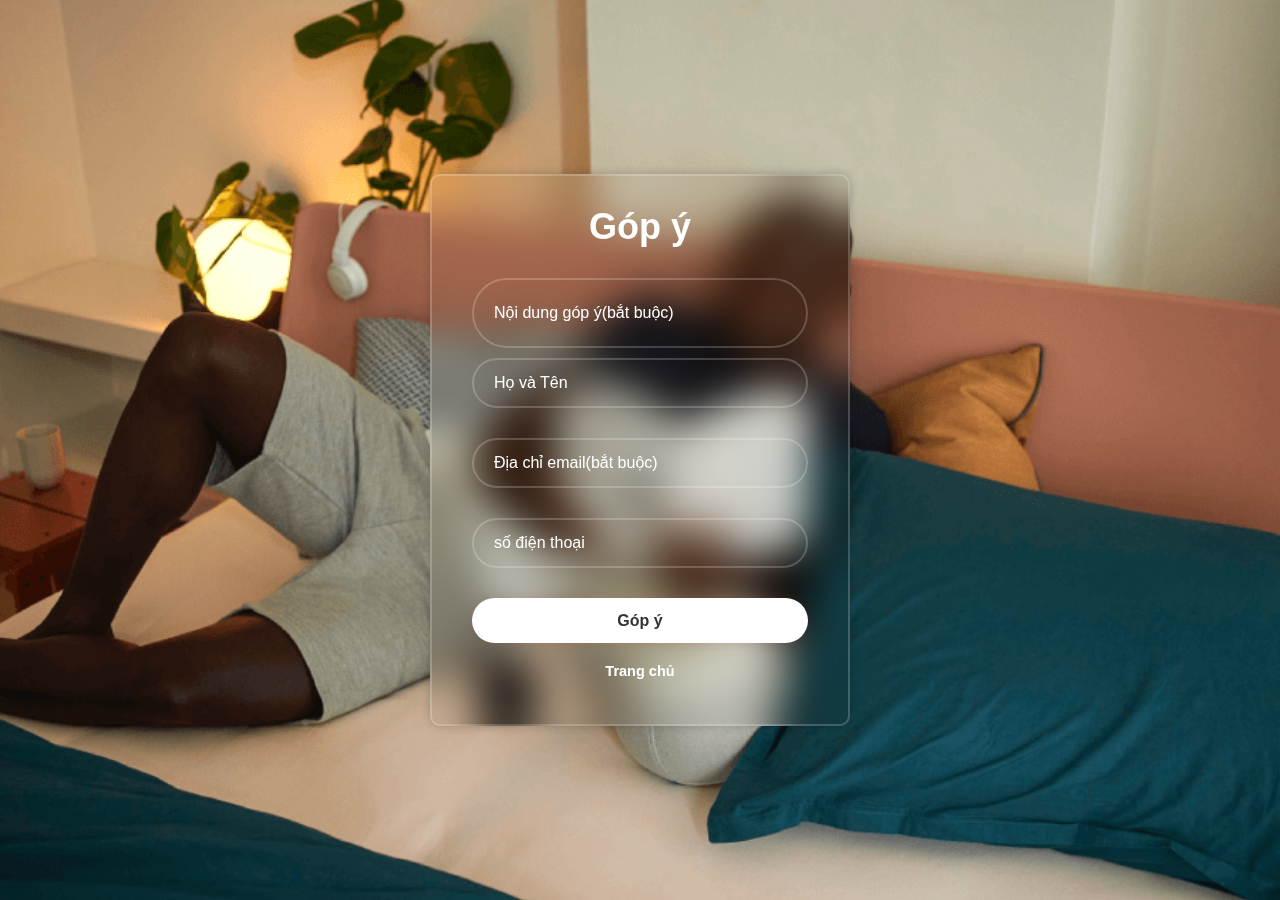
<file: GopY.html>
<!DOCTYPE html>
<html lang="en">
<head>
    <meta charset="UTF-8">
    <meta http-equiv="X-UA-Compatible" content="IE=edge">
    <meta name="viewport" content="width=device-width, initial-scale=1.0">
    <link rel="stylesheet" href="GopY.css">
    <link href='https://unpkg.com/boxicons@2.1.4/css/boxicons.min.css' rel='stylesheet'>
 
 
    <title>Góp ý</title>
</head>
<body>
   <div class="wrpaper">
        <form action="">
            <h1>Góp ý</h1>
            <div class="input-box">
                <div class="noidung">
                <input type="text" placeholder="Nội dung góp ý(bắt buộc)" required>
                </div>
            </div>
            <div class="input-box">
                <input type="password" placeholder="Họ và Tên " required>
               
            </div>
            <div class="input-box">
                <input type="password" placeholder="Địa chỉ email(bắt buộc)" required>
               
            </div>
         
            
            <div class="input-box">
                <input type="password" placeholder="số điện thoại " required>
               
            </div>
                <div class="remember-forgot">
                 
            </div>
            <button type="submit" class="btn">Góp ý</button>
            <div class="register-link">
                <p><a href="file:///C:/Users/dminh/OneDrive/M%C3%A1y%20t%C3%ADnh/new-html/index.html">Trang chủ</a></p>
            </div>
        </form>
   </div>
     
</body>

</html>
</file>
<file: style.css>
*{
    padding: 0;
    margin:0;
}
ul{
    list-style: none;
}
a{
    text-decoration: none;
}
.container{
    margin: 0px auto;
    max-width: 960px;
}
body{
    font-family: 'Segoe UI', Tahoma, Geneva, Verdana, sans-serif;
    color: #fff;
    background: #000;   
}
.inner-header{
    display:flex;
    justify-content: space-between;
    align-items: center;
}
#logo{
    color: #fff;
    text-transform: uppercase;
    font-weight: bold;
    font-size: 1.5rem;
    letter-spacing: 2px;
}
ul#main-menu{
    display: flex;
}
ul#main-menu a{
    text-transform: uppercase;
    padding: 10px 20px;
    color: #fff;
    display: block;
    font-weight: bold;
}
#banner{
    background: url(image/background-1.jpg);
    min-height: 480px;
    width: 100%;
    
}
header{
    position: fixed;
    top: 0;
    left: 0;
    width: 100%;
    border-bottom: 1px solid #f5f5f5;
    padding: 20px 0px;
    transition: all 0.5s ease-in-out;

}

#content h1{
    padding: 30px 0px;
}

#content p{
    margin-bottom: 1.2rem;
}
header.sticky{
    background: #ffffff2c;
    opacity: 0.9;
    
    padding:15px 0px ;
    box-shadow: 0px 5px 15px rgba(0, 0,0, 0.5);

}
header.sticky #main-menu a{
    color: #000;

}
header.sticky #logo{
    color: #000;
}
</file>
<file: Dangky.css>
@import url("https://fonts.googleapis.com/css2?family=Poppins:wght@300;400;500;600;700;800;900&display=swap");
*{ 
  margin: 0;
  padding: 0;
  box-sizing: border-box;
  font-family: "Popins",sans-serif;
}

body{
  display: flex;
  justify-content: center; 
  align-items: center;
  min-height: 100vh;
  background: url(image/background-register.jpg) no-repeat;
  background-size: cover;
  background-position: center;

}
.wrpaper{
  width: 420px;
  background: transparent;
  border: 2px solid rgba(255, 255, 255, .2);
  color: #fff;
  backdrop-filter: blur(20px);
  box-shadow: 0 0 10px rgba(0, 0, 0, .2);
  border-radius: 10px;
  padding: 30px 40px;
}
.wrpaper h1{
  font-size: 36px;
  text-align: center;
}
.wrpaper .input-box{
  position: relative;
  width: 100%;
  height: 50px;
  margin: 30px 0;
}
.input-box input{
  width: 100%;
  height: 100%;
  background: transparent;
  border: none;
  outline:none ;
  border: 2px solid rgba(255,255, 255, .2);
  border-radius: 40px;
  font-size: 16px;
  color:#fff;
  padding: 20px 40px 20px 20px;
}
.input-box input::placeholder{
  color: #fff;
}

.input-box i{
  position: absolute;
  right: 20px;
  top:50%;
  transform: translateY(-50%);
  font-size: 20px;
}
.wrpaper .remember-forgot{
    display: flex;
    justify-content: space-between;
    font-size: 14.5px;
    margin: -15px 0 15px;
}

.remember-forgot label input{
  accent-color: #fff;
  margin-right: 3px;
}
.remember-forgot a{
  color: #fff;
  text-decoration: none;
}
.remember-forgot a:hover{
  text-decoration: underline;
}

.wrpaper .btn{
  width: 100%;
  height: 45px;
  background: #fff;
  border: none;
  outline: none;
  border-radius :40px ;
  box-shadow: 0 0 10px rgba(228, 2, 2, 0.1);
  cursor:pointer;
  font-size:16px;
  color: #333;
  font-weight: 600  ;
}

.wrpaper .register-link{
  font-size: 14.5px;
  text-align: center;
  margin:20px 0 15px;
}
.register-link p a{
  color: #fff;
  text-decoration: none;
  font-weight: 600;

}
.register-link p a:hover{
  text-decoration: underline;

}
.input-box{
  color: #fff;
}
#datetime{
  width: 100px;
}
</file>
<file: Dangnhap.css>
@import url("https://fonts.googleapis.com/css2?family=Poppins:wght@300;400;500;600;700;800;900&display=swap");
*{ 
  margin: 0;
  padding: 0;
  box-sizing: border-box;
  font-family: "Popins",sans-serif;
}

body{
  display: flex;
  justify-content: center; 
  align-items: center;
  min-height: 100vh;
  background: url(image/background-register.jpg) no-repeat;
  background-size: cover;
  background-position: center;

}
.wrpaper{
  width: 420px;
  background: transparent;
  border: 2px solid rgba(255, 255, 255, .2);
  color: #fff;
  backdrop-filter: blur(20px);
  box-shadow: 0 0 10px rgba(0, 0, 0, .2);
  border-radius: 10px;
  padding: 30px 40px;
}
.wrpaper h1{
  font-size: 36px;
  text-align: center;
}
.wrpaper .input-box{
  position: relative;
  width: 100%;
  height: 50px;
  margin: 30px 0;
}
.input-box input{
  width: 100%;
  height: 100%;
  background: transparent;
  border: none;
  outline:none ;
  border: 2px solid rgba(255,255, 255, .2);
  border-radius: 40px;
  font-size: 16px;
  color:#fff;
  padding: 20px 40px 20px 20px;
}
.input-box input::placeholder{
  color: #fff;
}

.input-box i{
  position: absolute;
  right: 20px;
  top:50%;
  transform: translateY(-50%);
  font-size: 20px;
}
.wrpaper .remember-forgot{
    display: flex;
    justify-content: space-between;
    font-size: 14.5px;
    margin: -15px 0 15px;
}

.remember-forgot label input{
  accent-color: #fff;
  margin-right: 3px;
}
.remember-forgot a{
  color: #fff;
  text-decoration: none;
}
.remember-forgot a:hover{
  text-decoration: underline;
}

.wrpaper .btn{
  width: 100%;
  height: 45px;
  background: #fff;
  border: none;
  outline: none;
  border-radius :40px ;
  box-shadow: 0 0 10px rgba(228, 2, 2, 0.1);
  cursor:pointer;
  font-size:16px;
  color: #333;
  font-weight: 600  ;
}

.wrpaper .register-link{
  font-size: 14.5px;
  text-align: center;
  margin:20px 0 15px;
}
.register-link p a{
  color: #fff;
  text-decoration: none;
  font-weight: 600;

}
.register-link p a:hover{
  text-decoration: underline;
}
.input-box{
  color: #fff;
}
</file>
<file: forgot.css>
@import url("https://fonts.googleapis.com/css2?family=Poppins:wght@300;400;500;600;700;800;900&display=swap");
*{ 
  margin: 0;
  padding: 0;
  box-sizing: border-box;
  font-family: "Popins",sans-serif;
}

body{
  display: flex;
  justify-content: center; 
  align-items: center;
  min-height: 100vh;
  background: url(image/background-register.jpg) no-repeat;
  background-size: cover;
  background-position: center;

}
.wrpaper{
  width: 420px;
  background: transparent;
  border: 2px solid rgba(255, 255, 255, .2);
  color: #fff;
  backdrop-filter: blur(20px);
  box-shadow: 0 0 10px rgba(0, 0, 0, .2);
  border-radius: 10px;
  padding: 30px 40px;
}
.wrpaper h1{
  font-size: 36px;
  text-align: center;
}
.wrpaper .input-box{
  position: relative;
  width: 100%;
  height: 50px;
  margin: 30px 0;
}
.input-box input{
  width: 100%;
  height: 100%;
  background: transparent;
  border: none;
  outline:none ;
  border: 2px solid rgba(255,255, 255, .2);
  border-radius: 40px;
  font-size: 16px;
  color:#fff;
  padding: 20px 40px 20px 20px;
}
.input-box input::placeholder{
  color: #fff;
}

.input-box i{
  position: absolute;
  right: 20px;
  top:50%;
  transform: translateY(-50%);
  font-size: 20px;
}
.wrpaper .remember-forgot{
    display: flex;
    justify-content: space-between;
    font-size: 14.5px;
    margin: -15px 0 15px;
}

.remember-forgot label input{
  accent-color: #fff;
  margin-right: 3px;
}
.remember-forgot a{
  color: #fff;
  text-decoration: none;
}
.remember-forgot a:hover{
  text-decoration: underline;
}

.wrpaper .btn{
  width: 100%;
  height: 45px;
  background: #fff;
  border: none;
  outline: none;
  border-radius :40px ;
  box-shadow: 0 0 10px rgba(228, 2, 2, 0.1);
  cursor:pointer;
  font-size:16px;
  color: #333;
  font-weight: 600  ;
}

.wrpaper .register-link{
  font-size: 14.5px;
  text-align: center;
  margin:20px 0 15px;
}
.register-link p a{
  color: #fff;
  text-decoration: none;
  font-weight: 600;

}
.register-link p a:hover{
  text-decoration: underline;
}
.input-box{
  color: #fff;
}
</file>
<file: Gianhang7.css>
*{
    margin:0;
    padding:0;
    box-sizing: border-box;
    scroll-behavior: smooth;
    font-family: 'Jost',sans-serif;
    list-style: none;
    text-decoration: none;
}

header{
    position:fixed;
    width: 100%;
    top: 0;
    right: 0;
    z-index: 1000;
    display: flex;
    align-items: center;
    justify-content: space-between;
    padding: 20px 10%;
}

.logo img{
    max-width: 120px;
    height: auto;
}

.navmenu{
    display: flex;
}

.navmenu a{
        color: #2c2c2c;
        font-size: 16px;
        text-transform: capitalize;
        padding: 10px 20px;
        font-weight: 400;
        transition: all .42 ease;
}
.navmenu a:hover{
    color: #EE1C47;

}

.nav-icon{
    display:flex;
    align-items: center;
}
.nav-icon i{
    margin-right: 20px;
    color: #2c2c2c;
    font-size: 25px;
    font-weight: 400;
    transition: all .42s ease;
}
.nav-icon i:hover{
    transform: scale(1.1);
    color:#EE1C47
}
#menu-icon{
    font-size: 35px;
    color: #2c2c2c;
    z-index: 10001;
    cursor: pointer;
}

search-container {
    display: flex;
    align-items: center;
  }
  
  #search-box {
    background-color: transparent;
    border: 1px solid #ccc;
    padding: 10px;
    float: left;
    margin-right: 10px;
    border-radius: 30px;
  }
  
  #search-icon {
    cursor: pointer;
  }
  
  #search-icon:hover {
    color: #000;
  }

.main{
    display: flex;
    align-items: center;
    justify-content: space-around;
    position: relative;
    top: 130px;
    
}
.main_image img{
    width: 70%;
height: auto;
transition: all .40s;
}

.main .men_text h1{
    font-size: 60px;
    position: relative;
    top: -150px;
    left: 20px;
}

.main .men_text h1 span{
    margin-left: 15px;
    color: #577442;
    font-family: mv boli;
    line-height: 22px;
    font-size: 70px;
}
.Text p{
    width: 650px;
    text-align: justify;
    position: relative;
    left: 123px;
    bottom: 200px;
    line-height: 22px
 }

 .buying{
    display: flex;

 }

 /*  Mua ngay */

 .main-btn{
    display: inline-block;
    color: #111 ;
    font-size: 16px;
    font-weight: 500;
    text-transform: capitalize;
    border: 2px solid #111;
    padding: 12px 25px;
    transition: all .42s ease;
}
.main-btn:hover{
    background-color: #000;
    color:aliceblue;
}
.main-btn i{
    vertical-align: middle;
}

#Buying{
    position: relative;
    left: 120px;
    bottom: 170px;
    line-height: 22px
    
}
#cart{
    position: relative;
    left: 120px;
    bottom: 170px;
    line-height: 22px
    
}
</file>
<file: Gianhang1.css>
*{
    margin:0;
    padding:0;
    box-sizing: border-box;
    scroll-behavior: smooth;
    font-family: 'Jost',sans-serif;
    list-style: none;
    text-decoration: none;
}

header{
    position:fixed;
    width: 100%;
    top: 0;
    right: 0;
    z-index: 1000;
    display: flex;
    align-items: center;
    justify-content: space-between;
    padding: 20px 10%;
}

.logo img{
    max-width: 120px;
    height: auto;
}

.navmenu{
    display: flex;
}

.navmenu a{
        color: #2c2c2c;
        font-size: 16px;
        text-transform: capitalize;
        padding: 10px 20px;
        font-weight: 400;
        transition: all .42 ease;
}
.navmenu a:hover{
    color: #EE1C47;

}

.nav-icon{
    display:flex;
    align-items: center;
}
.nav-icon i{
    margin-right: 20px;
    color: #2c2c2c;
    font-size: 25px;
    font-weight: 400;
    transition: all .42s ease;
}
.nav-icon i:hover{
    transform: scale(1.1);
    color:#EE1C47
}
#menu-icon{
    font-size: 35px;
    color: #2c2c2c;
    z-index: 10001;
    cursor: pointer;
}

search-container {
    display: flex;
    align-items: center;
  }
  
  #search-box {
    background-color: transparent;
    border: 1px solid #ccc;
    padding: 10px;
    float: left;
    margin-right: 10px;
    border-radius: 30px;
  }
  
  #search-icon {
    cursor: pointer;
  }
  
  #search-icon:hover {
    color: #000;
  }

.main{
    display: flex;
    align-items: center;
    justify-content: space-around;
    position: relative;
    top: 130px;
    
}
.main_image img{
    width: 70%;
height: auto;
transition: all .40s;
}

.main .men_text h1{
    font-size: 60px;
    position: relative;
    top: -150px;
    left: 20px;
}

.main .men_text h1 span{
    margin-left: 15px;
    color: #6699CC;
    font-family: mv boli;
    line-height: 22px;
    font-size: 70px;
}
.Text p{
    width: 650px;
    text-align: justify;
    position: relative;
    left: 123px;
    bottom: 200px;
    line-height: 22px
 }

 .buying{
    display: flex;

 }

 /*  Mua ngay */

 .main-btn{
    display: inline-block;
    color: #111 ;
    font-size: 16px;
    font-weight: 500;
    text-transform: capitalize;
    border: 2px solid #111;
    padding: 12px 25px;
    transition: all .42s ease;
}
.main-btn:hover{
    background-color: #000;
    color:aliceblue;
}
.main-btn i{
    vertical-align: middle;
}

#Buying{
    position: relative;
    left: 120px;
    bottom: 170px;
    line-height: 22px
    
}
#cart{
    position: relative;
    left: 120px;
    bottom: 170px;
    line-height: 22px
    
}
</file>
<file: Gianhang2.css>
*{
    margin:0;
    padding:0;
    box-sizing: border-box;
    scroll-behavior: smooth;
    font-family: 'Jost',sans-serif;
    list-style: none;
    text-decoration: none;
}

header{
    position:fixed;
    width: 100%;
    top: 0;
    right: 0;
    z-index: 1000;
    display: flex;
    align-items: center;
    justify-content: space-between;
    padding: 20px 10%;
}

.logo img{
    max-width: 120px;
    height: auto;
}

.navmenu{
    display: flex;
}

.navmenu a{
        color: #2c2c2c;
        font-size: 16px;
        text-transform: capitalize;
        padding: 10px 20px;
        font-weight: 400;
        transition: all .42 ease;
}
.navmenu a:hover{
    color: #EE1C47;

}

.nav-icon{
    display:flex;
    align-items: center;
}
.nav-icon i{
    margin-right: 20px;
    color: #2c2c2c;
    font-size: 25px;
    font-weight: 400;
    transition: all .42s ease;
}
.nav-icon i:hover{
    transform: scale(1.1);
    color:#EE1C47
}
#menu-icon{
    font-size: 35px;
    color: #2c2c2c;
    z-index: 10001;
    cursor: pointer;
}

search-container {
    display: flex;
    align-items: center;
  }
  
  #search-box {
    background-color: transparent;
    border: 1px solid #ccc;
    padding: 10px;
    float: left;
    margin-right: 10px;
    border-radius: 30px;
  }
  
  #search-icon {
    cursor: pointer;
  }
  
  #search-icon:hover {
    color: #000;
  }

.main{
    display: flex;
    align-items: center;
    justify-content: space-around;
    position: relative;
    top: 130px;
    
}
.main_image img{
    width: 70%;
height: auto;
transition: all .40s;
}

.main .men_text h1{
    font-size: 60px;
    position: relative;
    top: -150px;
    left: 20px;
}

.main .men_text h1 span{
    margin-left: 15px;
    color: #fac031;
    font-family: mv boli;
    line-height: 22px;
    font-size: 70px;
}
.Text p{
    width: 650px;
    text-align: justify;
    position: relative;
    left: 123px;
    bottom: 200px;
    line-height: 22px
 }

 .buying{
    display: flex;

 }

 /*  Mua ngay */

 .main-btn{
    display: inline-block;
    color: #111 ;
    font-size: 16px;
    font-weight: 500;
    text-transform: capitalize;
    border: 2px solid #111;
    padding: 12px 25px;
    transition: all .42s ease;
}
.main-btn:hover{
    background-color: #000;
    color:aliceblue;
}
.main-btn i{
    vertical-align: middle;
}

#Buying{
    position: relative;
    left: 120px;
    bottom: 170px;
    line-height: 22px
    
}
#cart{
    position: relative;
    left: 120px;
    bottom: 170px;
    line-height: 22px
    
}
</file>
<file: Gianhan3.css>
*{
    margin:0;
    padding:0;
    box-sizing: border-box;
    scroll-behavior: smooth;
    font-family: 'Jost',sans-serif;
    list-style: none;
    text-decoration: none;
}

header{
    position:fixed;
    width: 100%;
    top: 0;
    right: 0;
    z-index: 1000;
    display: flex;
    align-items: center;
    justify-content: space-between;
    padding: 20px 10%;
}

.logo img{
    max-width: 120px;
    height: auto;
}

.navmenu{
    display: flex;
}

.navmenu a{
        color: #2c2c2c;
        font-size: 16px;
        text-transform: capitalize;
        padding: 10px 20px;
        font-weight: 400;
        transition: all .42 ease;
}
.navmenu a:hover{
    color: #EE1C47;

}

.nav-icon{
    display:flex;
    align-items: center;
}
.nav-icon i{
    margin-right: 20px;
    color: #2c2c2c;
    font-size: 25px;
    font-weight: 400;
    transition: all .42s ease;
}
.nav-icon i:hover{
    transform: scale(1.1);
    color:#EE1C47
}
#menu-icon{
    font-size: 35px;
    color: #2c2c2c;
    z-index: 10001;
    cursor: pointer;
}

search-container {
    display: flex;
    align-items: center;
  }
  
  #search-box {
    background-color: transparent;
    border: 1px solid #ccc;
    padding: 10px;
    float: left;
    margin-right: 10px;
    border-radius: 30px;
  }
  
  #search-icon {
    cursor: pointer;
  }
  
  #search-icon:hover {
    color: #000;
  }

.main{
    display: flex;
    align-items: center;
    justify-content: space-around;
    position: relative;
    top: 130px;
    
}
.main_image img{
    width: 70%;
height: auto;
transition: all .40s;
}

.main .men_text h1{
    font-size: 60px;
    position: relative;
    top: -150px;
    left: 20px;
}

.main .men_text h1 span{
    margin-left: 15px;
    color: #FF00CC;
    font-family: mv boli;
    line-height: 22px;
    font-size: 70px;
}
.Text p{
    width: 650px;
    text-align: justify;
    position: relative;
    left: 123px;
    bottom: 200px;
    line-height: 22px
 }

 .buying{
    display: flex;

 }

 /*  Mua ngay */

 .main-btn{
    display: inline-block;
    color: #111 ;
    font-size: 16px;
    font-weight: 500;
    text-transform: capitalize;
    border: 2px solid #111;
    padding: 12px 25px;
    transition: all .42s ease;
}
.main-btn:hover{
    background-color: #000;
    color:aliceblue;
}
.main-btn i{
    vertical-align: middle;
}

#Buying{
    position: relative;
    left: 120px;
    bottom: 170px;
    line-height: 22px
    
}
#cart{
    position: relative;
    left: 120px;
    bottom: 170px;
    line-height: 22px
    
}
</file>
<file: Gianhang4.css>
*{
    margin:0;
    padding:0;
    box-sizing: border-box;
    scroll-behavior: smooth;
    font-family: 'Jost',sans-serif;
    list-style: none;
    text-decoration: none;
}

header{
    position:fixed;
    width: 100%;
    top: 0;
    right: 0;
    z-index: 1000;
    display: flex;
    align-items: center;
    justify-content: space-between;
    padding: 20px 10%;
}

.logo img{
    max-width: 120px;
    height: auto;
}

.navmenu{
    display: flex;
}

.navmenu a{
        color: #2c2c2c;
        font-size: 16px;
        text-transform: capitalize;
        padding: 10px 20px;
        font-weight: 400;
        transition: all .42 ease;
}
.navmenu a:hover{
    color: #EE1C47;

}

.nav-icon{
    display:flex;
    align-items: center;
}
.nav-icon i{
    margin-right: 20px;
    color: #2c2c2c;
    font-size: 25px;
    font-weight: 400;
    transition: all .42s ease;
}
.nav-icon i:hover{
    transform: scale(1.1);
    color:#EE1C47
}
#menu-icon{
    font-size: 35px;
    color: #2c2c2c;
    z-index: 10001;
    cursor: pointer;
}

search-container {
    display: flex;
    align-items: center;
  }
  
  #search-box {
    background-color: transparent;
    border: 1px solid #ccc;
    padding: 10px;
    float: left;
    margin-right: 10px;
    border-radius: 30px;
  }
  
  #search-icon {
    cursor: pointer;
  }
  
  #search-icon:hover {
    color: #000;
  }

.main{
    display: flex;
    align-items: center;
    justify-content: space-around;
    position: relative;
    top: 130px;
    
}
.main_image img{
    width: 70%;
height: auto;
transition: all .40s;
}

.main .men_text h1{
    font-size: 60px;
    position: relative;
    top: -150px;
    left: 20px;
}

.main .men_text h1 span{
    margin-left: 15px;
    color: #7f561d;
    font-family: mv boli;
    line-height: 22px;
    font-size: 70px;
}
.Text p{
    width: 650px;
    text-align: justify;
    position: relative;
    left: 123px;
    bottom: 200px;
    line-height: 22px
 }

 .buying{
    display: flex;

 }

 /*  Mua ngay */

 .main-btn{
    display: inline-block;
    color: #111 ;
    font-size: 16px;
    font-weight: 500;
    text-transform: capitalize;
    border: 2px solid #111;
    padding: 12px 25px;
    transition: all .42s ease;
}
.main-btn:hover{
    background-color: #000;
    color:aliceblue;
}
.main-btn i{
    vertical-align: middle;
}

#Buying{
    position: relative;
    left: 120px;
    bottom: 170px;
    line-height: 22px
    
}
#cart{
    position: relative;
    left: 120px;
    bottom: 170px;
    line-height: 22px
    
}
</file>
<file: Gianhang5.css>
*{
    margin:0;
    padding:0;
    box-sizing: border-box;
    scroll-behavior: smooth;
    font-family: 'Jost',sans-serif;
    list-style: none;
    text-decoration: none;
}

header{
    position:fixed;
    width: 100%;
    top: 0;
    right: 0;
    z-index: 1000;
    display: flex;
    align-items: center;
    justify-content: space-between;
    padding: 20px 10%;
}

.logo img{
    max-width: 120px;
    height: auto;
}

.navmenu{
    display: flex;
}

.navmenu a{
        color: #2c2c2c;
        font-size: 16px;
        text-transform: capitalize;
        padding: 10px 20px;
        font-weight: 400;
        transition: all .42 ease;
}
.navmenu a:hover{
    color: #EE1C47;

}

.nav-icon{
    display:flex;
    align-items: center;
}
.nav-icon i{
    margin-right: 20px;
    color: #2c2c2c;
    font-size: 25px;
    font-weight: 400;
    transition: all .42s ease;
}
.nav-icon i:hover{
    transform: scale(1.1);
    color:#EE1C47
}
#menu-icon{
    font-size: 35px;
    color: #2c2c2c;
    z-index: 10001;
    cursor: pointer;
}

search-container {
    display: flex;
    align-items: center;
  }
  
  #search-box {
    background-color: transparent;
    border: 1px solid #ccc;
    padding: 10px;
    float: left;
    margin-right: 10px;
    border-radius: 30px;
  }
  
  #search-icon {
    cursor: pointer;
  }
  
  #search-icon:hover {
    color: #000;
  }

.main{
    display: flex;
    align-items: center;
    justify-content: space-around;
    position: relative;
    top: 130px;
    
}
.main_image img{
    width: 70%;
height: auto;
transition: all .40s;
}

.main .men_text h1{
    font-size: 60px;
    position: relative;
    top: -150px;
    left: 20px;
}

.main .men_text h1 span{
    margin-left: 15px;
    color: #a7a5a4;
    font-family: mv boli;
    line-height: 22px;
    font-size: 70px;
}
.Text p{
    width: 650px;
    text-align: justify;
    position: relative;
    left: 123px;
    bottom: 200px;
    line-height: 22px
 }

 .buying{
    display: flex;

 }

 /*  Mua ngay */

 .main-btn{
    display: inline-block;
    color: #111 ;
    font-size: 16px;
    font-weight: 500;
    text-transform: capitalize;
    border: 2px solid #111;
    padding: 12px 25px;
    transition: all .42s ease;
}
.main-btn:hover{
    background-color: #000;
    color:aliceblue;
}
.main-btn i{
    vertical-align: middle;
}

#Buying{
    position: relative;
    left: 120px;
    bottom: 170px;
    line-height: 22px
    
}
#cart{
    position: relative;
    left: 120px;
    bottom: 170px;
    line-height: 22px
    
}
</file>
<file: Gianhang6.css>
*{
    margin:0;
    padding:0;
    box-sizing: border-box;
    scroll-behavior: smooth;
    font-family: 'Jost',sans-serif;
    list-style: none;
    text-decoration: none;
}

header{
    position:fixed;
    width: 100%;
    top: 0;
    right: 0;
    z-index: 1000;
    display: flex;
    align-items: center;
    justify-content: space-between;
    padding: 20px 10%;
}

.logo img{
    max-width: 120px;
    height: auto;
}

.navmenu{
    display: flex;
}

.navmenu a{
        color: #2c2c2c;
        font-size: 16px;
        text-transform: capitalize;
        padding: 10px 20px;
        font-weight: 400;
        transition: all .42 ease;
}
.navmenu a:hover{
    color: #EE1C47;

}

.nav-icon{
    display:flex;
    align-items: center;
}
.nav-icon i{
    margin-right: 20px;
    color: #2c2c2c;
    font-size: 25px;
    font-weight: 400;
    transition: all .42s ease;
}
.nav-icon i:hover{
    transform: scale(1.1);
    color:#EE1C47
}
#menu-icon{
    font-size: 35px;
    color: #2c2c2c;
    z-index: 10001;
    cursor: pointer;
}

search-container {
    display: flex;
    align-items: center;
  }
  
  #search-box {
    background-color: transparent;
    border: 1px solid #ccc;
    padding: 10px;
    float: left;
    margin-right: 10px;
    border-radius: 30px;
  }
  
  #search-icon {
    cursor: pointer;
  }
  
  #search-icon:hover {
    color: #000;
  }

.main{
    display: flex;
    align-items: center;
    justify-content: space-around;
    position: relative;
    top: 130px;
    
}
.main_image img{
    width: 70%;
height: auto;
transition: all .40s;
}

.main .men_text h1{
    font-size: 60px;
    position: relative;
    top: -150px;
    left: 20px;
}

.main .men_text h1 span{
    margin-left: 15px;
    color: #542209;
    font-family: mv boli;
    line-height: 22px;
    font-size: 70px;
}
.Text p{
    width: 650px;
    text-align: justify;
    position: relative;
    left: 123px;
    bottom: 200px;
    line-height: 22px
 }

 .buying{
    display: flex;

 }

 /*  Mua ngay */

 .main-btn{
    display: inline-block;
    color: #111 ;
    font-size: 16px;
    font-weight: 500;
    text-transform: capitalize;
    border: 2px solid #111;
    padding: 12px 25px;
    transition: all .42s ease;
}
.main-btn:hover{
    background-color: #000;
    color:aliceblue;
}
.main-btn i{
    vertical-align: middle;
}

#Buying{
    position: relative;
    left: 120px;
    bottom: 170px;
    line-height: 22px
    
}
#cart{
    position: relative;
    left: 120px;
    bottom: 170px;
    line-height: 22px
    
}
</file>
<file: Gianhang8.css>
*{
    margin:0;
    padding:0;
    box-sizing: border-box;
    scroll-behavior: smooth;
    font-family: 'Jost',sans-serif;
    list-style: none;
    text-decoration: none;
}

header{
    position:fixed;
    width: 100%;
    top: 0;
    right: 0;
    z-index: 1000;
    display: flex;
    align-items: center;
    justify-content: space-between;
    padding: 20px 10%;
}

.logo img{
    max-width: 120px;
    height: auto;
}

.navmenu{
    display: flex;
}

.navmenu a{
        color: #2c2c2c;
        font-size: 16px;
        text-transform: capitalize;
        padding: 10px 20px;
        font-weight: 400;
        transition: all .42 ease;
}
.navmenu a:hover{
    color: #EE1C47;

}

.nav-icon{
    display:flex;
    align-items: center;
}
.nav-icon i{
    margin-right: 20px;
    color: #2c2c2c;
    font-size: 25px;
    font-weight: 400;
    transition: all .42s ease;
}
.nav-icon i:hover{
    transform: scale(1.1);
    color:#EE1C47
}
#menu-icon{
    font-size: 35px;
    color: #2c2c2c;
    z-index: 10001;
    cursor: pointer;
}

search-container {
    display: flex;
    align-items: center;
  }
  
  #search-box {
    background-color: transparent;
    border: 1px solid #ccc;
    padding: 10px;
    float: left;
    margin-right: 10px;
    border-radius: 30px;
  }
  
  #search-icon {
    cursor: pointer;
  }
  
  #search-icon:hover {
    color: #000;
  }

.main{
    display: flex;
    align-items: center;
    justify-content: space-around;
    position: relative;
    top: 130px;
    
}
.main_image img{
    width: 70%;
height: auto;
transition: all .40s;
}

.main .men_text h1{
    font-size: 60px;
    position: relative;
    top: -150px;
    left: 20px;
}

.main .men_text h1 span{
    margin-left: 15px;
    color: #1d3966;
    font-family: mv boli;
    line-height: 22px;
    font-size: 70px;
}
.Text p{
    width: 650px;
    text-align: justify;
    position: relative;
    left: 123px;
    bottom: 200px;
    line-height: 22px
 }

 .buying{
    display: flex;

 }

 /*  Mua ngay */

 .main-btn{
    display: inline-block;
    color: #111 ;
    font-size: 16px;
    font-weight: 500;
    text-transform: capitalize;
    border: 2px solid #111;
    padding: 12px 25px;
    transition: all .42s ease;
}
.main-btn:hover{
    background-color: #000;
    color:aliceblue;
}
.main-btn i{
    vertical-align: middle;
}

#Buying{
    position: relative;
    left: 120px;
    bottom: 170px;
    line-height: 22px
    
}
#cart{
    position: relative;
    left: 120px;
    bottom: 170px;
    line-height: 22px
    
}
</file>
<file: GopY.css>
@import url("https://fonts.googleapis.com/css2?family=Poppins:wght@300;400;500;600;700;800;900&display=swap");
*{ 
  margin: 0;
  padding: 0;
  box-sizing: border-box;
  font-family: "Popins",sans-serif;
}

body{
  display: flex;
  justify-content: center; 
  align-items: center;
  min-height: 100vh;
  background: url(image/bl-2.png) no-repeat;
  background-size: cover;
  background-position: center;

}
.wrpaper{
  width: 420px;
  background: transparent;
  border: 2px solid rgba(255, 255, 255, .2);
  color: #fff;
  backdrop-filter: blur(20px);
  box-shadow: 0 0 10px rgba(0, 0, 0, .2);
  border-radius: 10px;
  padding: 30px 40px;
}
.wrpaper h1{
  font-size: 36px;
  text-align: center;
}
.wrpaper .input-box{
  position: relative;
  width: 100%;
  height: 50px;
  margin: 30px 0;
}
.input-box input{
  width: 100%;
  height: 100%;
  background: transparent;
  border: none;
  outline:none ;
  border: 2px solid rgba(255,255, 255, .2);
  border-radius: 40px;
  font-size: 16px;
  color:#fff;
  padding: 20px 40px 20px 20px;
}
.input-box input::placeholder{
  color: #fff;
}

.input-box i{
  position: absolute;
  right: 20px;
  top:50%;
  transform: translateY(-50%);
  font-size: 20px;
}
.wrpaper .remember-forgot{
    display: flex;
    justify-content: space-between;
    font-size: 14.5px;
    margin: -15px 0 15px;
}

.remember-forgot label input{
  accent-color: #fff;
  margin-right: 3px;
}
.remember-forgot a{
  color: #fff;
  text-decoration: none;
}
.remember-forgot a:hover{
  text-decoration: underline;
}

.wrpaper .btn{
  width: 100%;
  height: 45px;
  background: #fff;
  border: none;
  outline: none;
  border-radius :40px ;
  box-shadow: 0 0 10px rgba(228, 2, 2, 0.1);
  cursor:pointer;
  font-size:16px;
  color: #333;
  font-weight: 600  ;
}

.wrpaper .register-link{
  font-size: 14.5px;
  text-align: center;
  margin:20px 0 15px;
}
.register-link p a{
  color: #fff;
  text-decoration: none;
  font-weight: 600;

}
.register-link p a:hover{
  text-decoration: underline;

}
.input-box{
  color: #fff;
}

.wrpaper .input-box .noidung{
  position: relative;
  width: 100%;
  height: 70px;
  margin: 30px 0;
}
</file>
